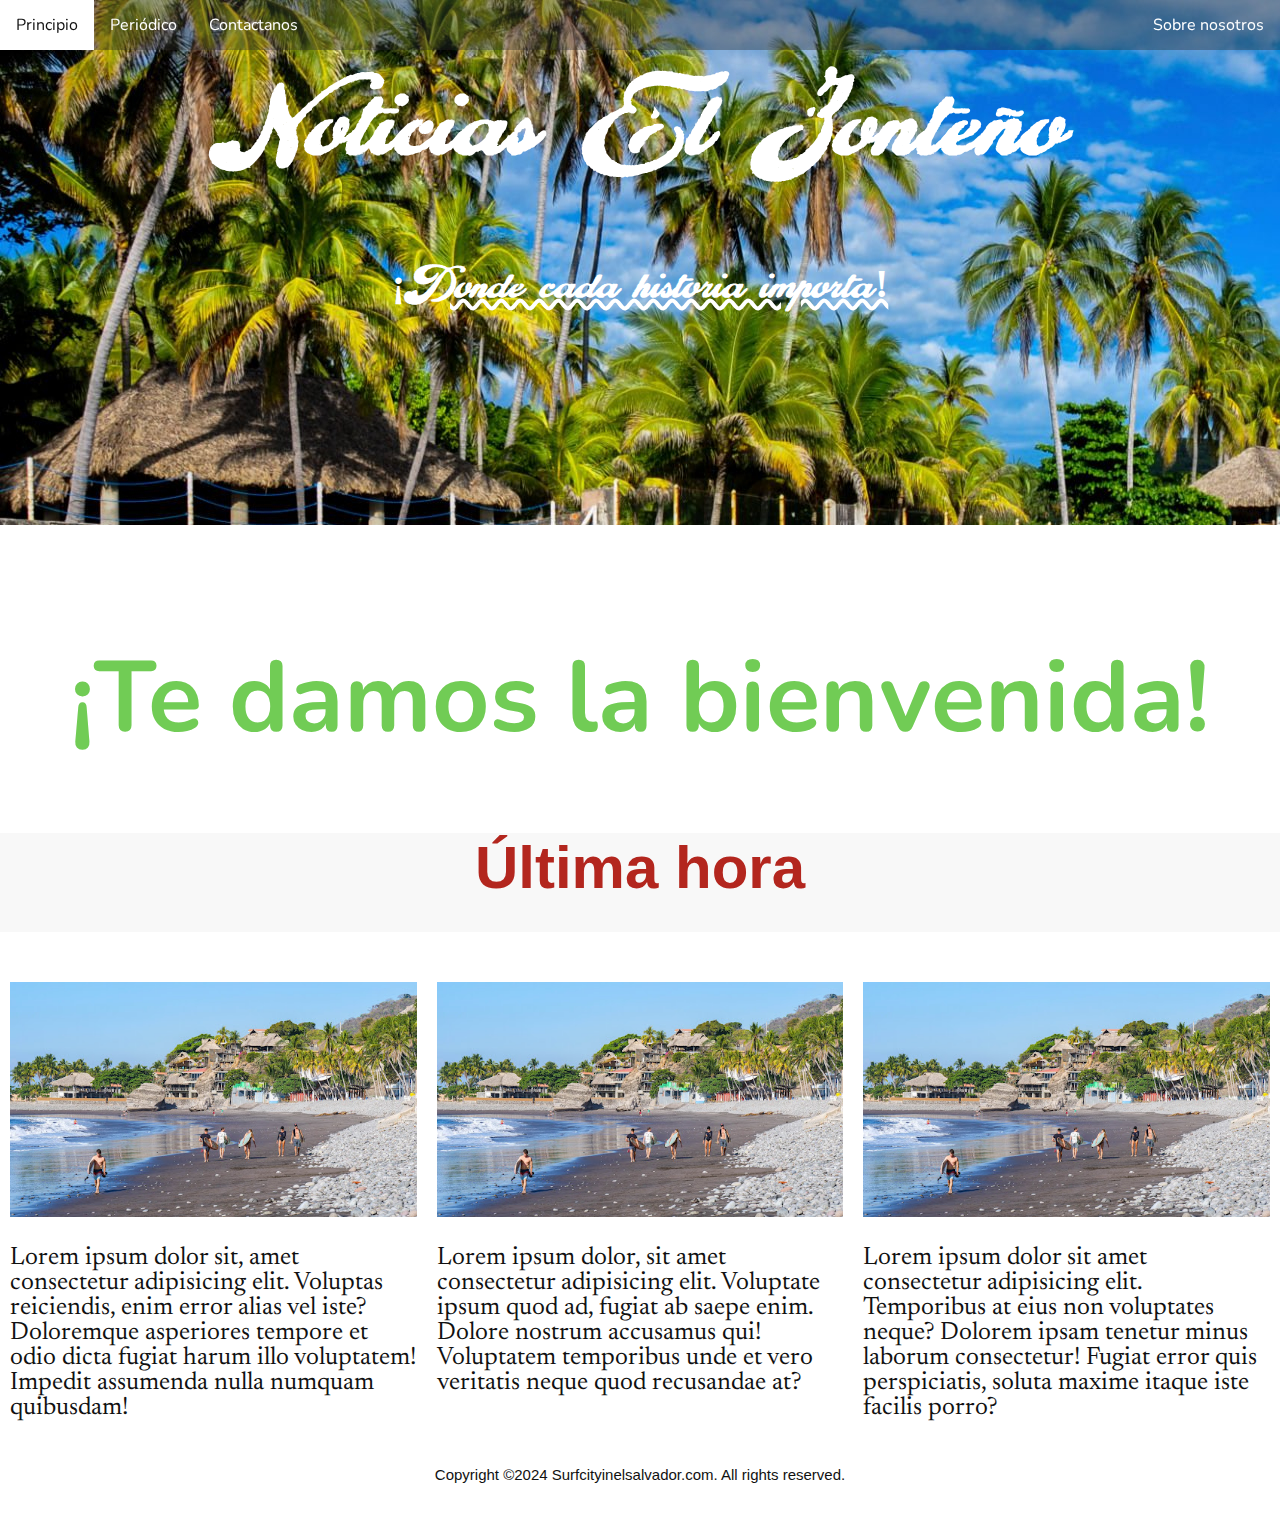
<file: index.html>
<!--
        Toby, if you are reading this, I order you to not hack the site.
        It has taken me lots of effort to do this.
        But anywho, if you hack, just reload the site and all your hacking
        will be erased.

        Nice try, skibidi sigma.

                - Xavier
-->
<!DOCTYPE html>
<html lang="es-SV">
    <head>
        <link rel="stylesheet" href="css/styles.css">
        <title>Noticias El Zonteno</title>
        <script src="js/navbar.js"></script>
    </head>
    <body>
        <ul class="ul">
            <li><a href="index.html">Principio</a></li>
            <li><a href="newspaper.html">Periódico</a></li>
            <li><a href="contact.html">Contactanos</a></li>
            <li style="float:right"><a class="active" href="about.html">Sobre nosotros</a></li>
          </ul>
        <div id="section1">
            <h1>Noticias El Zonteño</h1>
            <h2 class="motto">¡Donde cada historia importa!</h2>
        </div>
        <div class="space">
          <br>
        </div>
        <div class="jk">
        </div>
          <h1 id="h">
            ¡Te damos la bienvenida!
          </h1>
        </div>
        <h1 class="breaking">Última hora</h1>
        <div class="row">
            <div class="column">
              <img src="img/P1422002.jpg" alt="Snow" style="width:100%">
              <p>Lorem ipsum dolor sit, amet consectetur adipisicing elit. Voluptas reiciendis, enim error alias vel iste? Doloremque asperiores tempore et odio dicta fugiat harum illo voluptatem! Impedit assumenda nulla numquam quibusdam!</p>
            </div>
            <div class="column">
              <img src="img/P1422002.jpg" alt="Forest" style="width:100%">
              <p>Lorem ipsum dolor, sit amet consectetur adipisicing elit. Voluptate ipsum quod ad, fugiat ab saepe enim. Dolore nostrum accusamus qui! Voluptatem temporibus unde et vero veritatis neque quod recusandae at?</p>
            </div>
            <div class="column">
              <img src="img/P1422002.jpg" alt="Mountains" style="width:100%">
              <p>Lorem ipsum dolor sit amet consectetur adipisicing elit. Temporibus at eius non voluptates neque? Dolorem ipsam tenetur minus laborum consectetur! Fugiat error quis perspiciatis, soluta maxime itaque iste facilis porro?</p>
            </div>
          </div>
          <footer>Copyright ©2024 Surfcityinelsalvador.com. All rights reserved.</footer>
    </body>
</html>
</file>
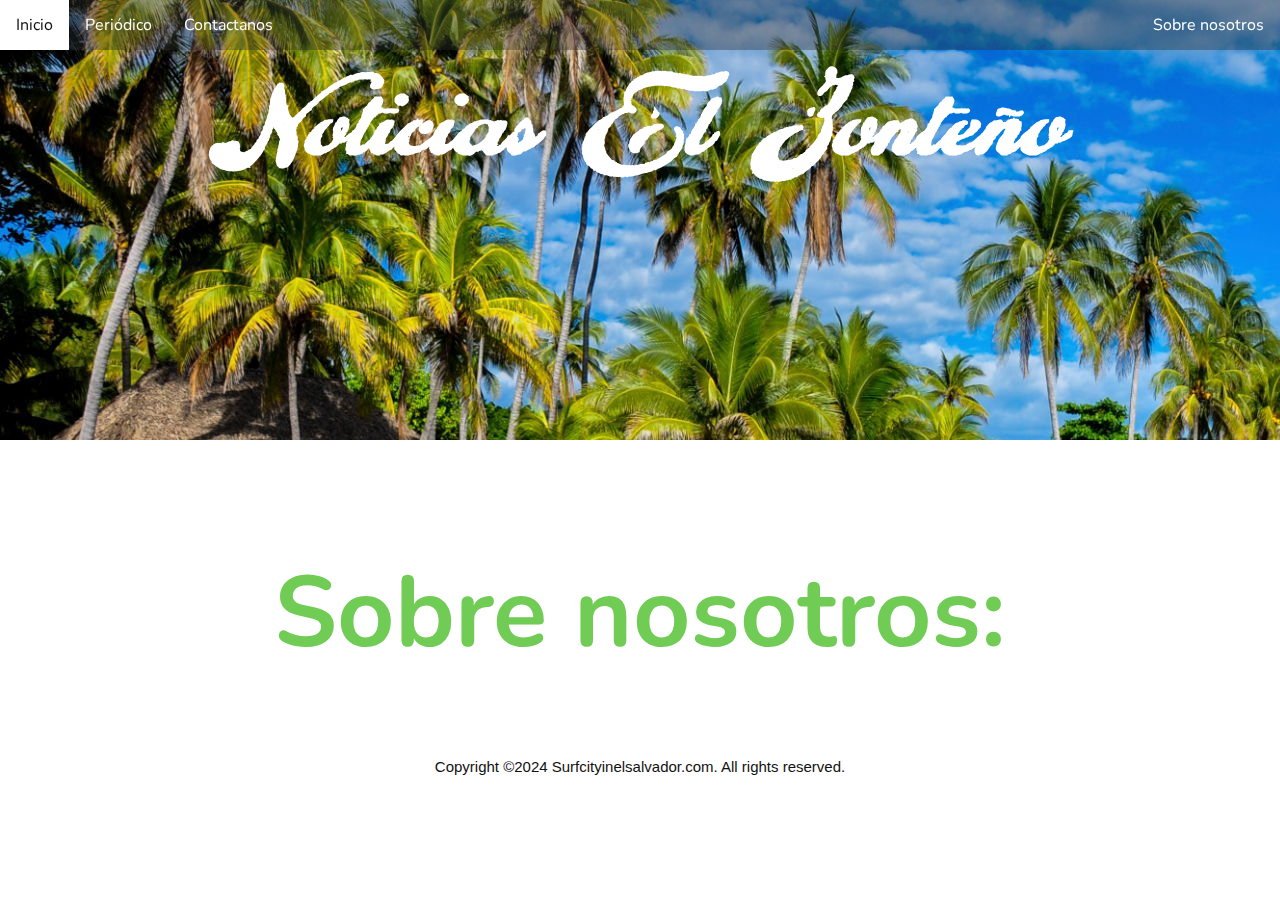
<file: about.html>
<!--
        Toby, if you are reading this, I order you to not hack the site.
        It has taken me lots of effort to do this.
        But anywho, if you hack, just reload the site and all your hacking
        will be erased.

        Nice try, skibidi sigma.

                - Xavier
-->
<!DOCTYPE html>
<html lang="es-SV">
    <head>
        <link rel="stylesheet" href="css/styles.css">
        <title>Sobre nosotros - Noticias El Zonteno</title>
    </head>
    <body>
      <ul>
        <li><a href="https://surfcityinelsalvador.com">Inicio</a></li>
        <li><a href="newspaper.html">Periódico</a></li>
        <li><a href="contact.html">Contactanos</a></li>
        <li style="float:right"><a class="active" href="about.html">Sobre nosotros</a></li>
      </ul>
        <div id="section1">
            <h1>Noticias El Zonteño</h1>
        </div>
        <div class="space">
          <br>
        </div>
      <div class="about">
        <h1 id="h">
            Sobre nosotros:
        </h1>
      </div>
      <footer>Copyright ©2024 Surfcityinelsalvador.com. All rights reserved.</footer>
    </body>
</html>
</file>
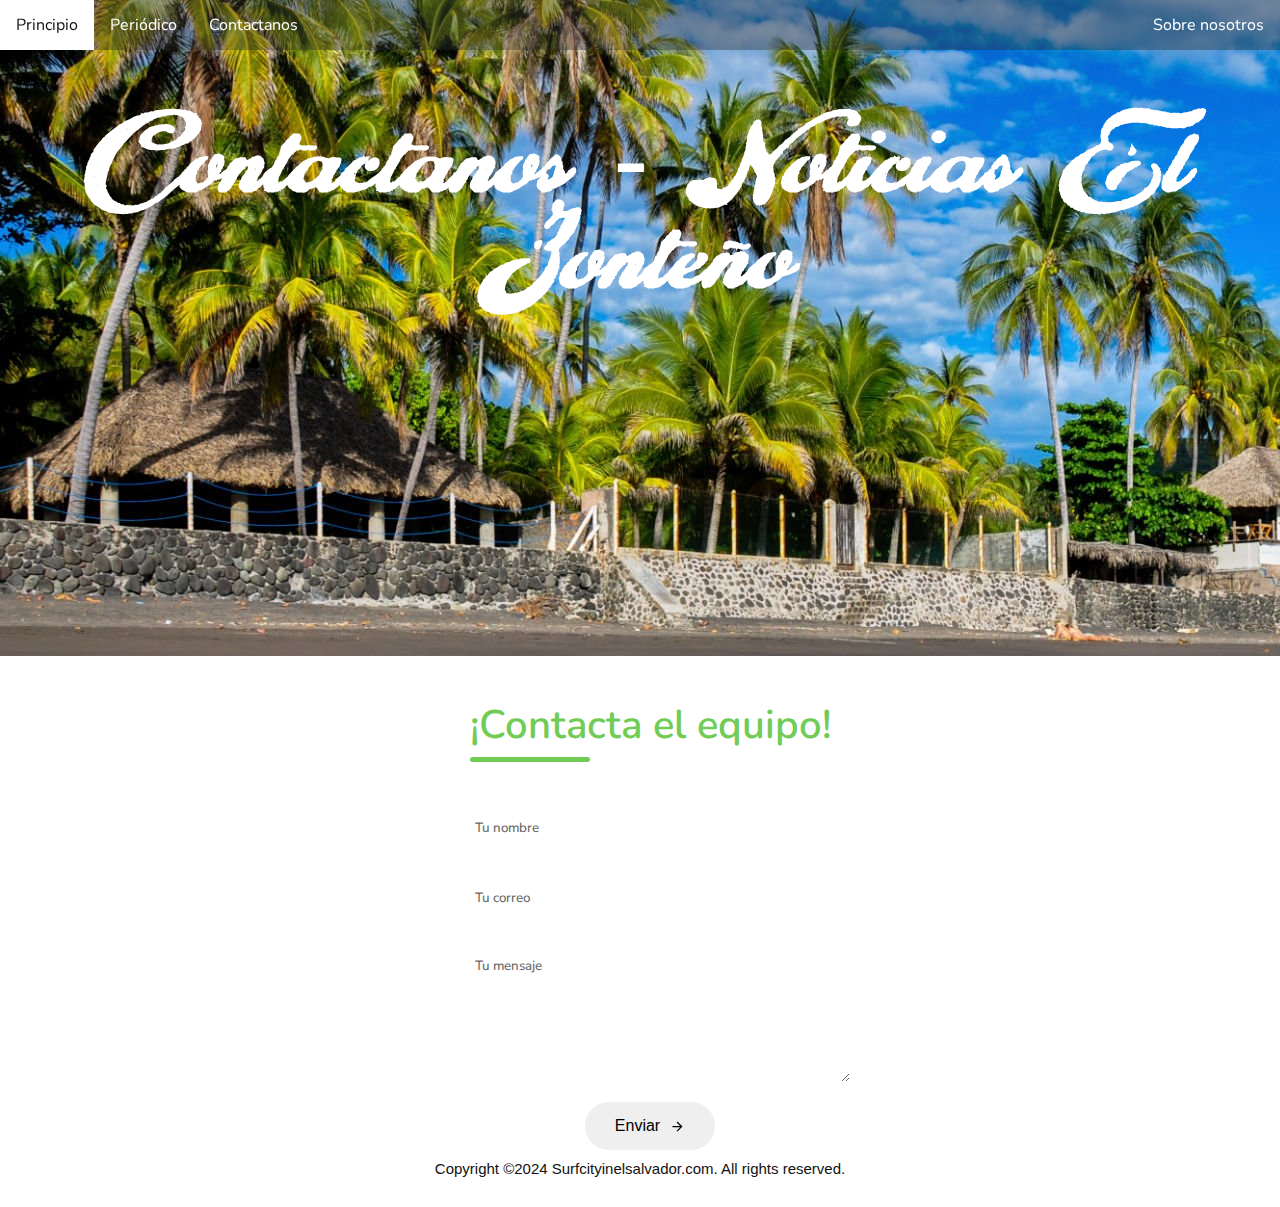
<file: contact.html>
<!-- 
▒▒▒▒▒▒▒▒▒▒▒▒▒▒▒▒▒░░░░░▒▒▒▒▒▒▒▒▒▒▒▒▒▒▒▒▒▒▒▒▒▒▒▒▒▒▒▒▒▒▒▒▒▒▒▒▒▒▒▒▒▒▒▒▒▒▒▒▒▒▒▒▒▒▒▒▒▒▒▒░░░░░░░░░░░░░░░░░░░░░░░░░░░░░░▒▒▒▒▒▒▒▒▒▒▒▒▒▒▒▒▒▒▒▒▒▒▒▒▒▒▒▒▒▒▓▓▓▒▒▒▒▒
▒▒▒▒▒▒▒▒▒▒▒▒▒▒▒▒▒░░░░░▒▒▒▒▒▒▒▒▒▒▒▒▒▒▒▒▒▒▒▒▒▒▒▒▒▒▒▒▒▒▒▒▒▒▒▒▒▒▒▒▒▒▒▒▒▒▒▒▒▒▒▒▒▒▒▒▒▒▒▒▒▒▒▒▒░░░░░░░░░░░░░░░░░░░░░░░░░▒▒▒▒▒▒▒▒▒▒▒▒▒▒▒▒▒▒▒▒▒▒▒▒▒▒▒▒▒▒▓▓▓▒▒▒▒▒
▒▒▒▒▒▒▒▒▒▒▒▒▒▒▒▒▒░░░░▒▒▒▒▒▒▒▒▒▒▒▒▒▒▒▒▒▒▒▒▒▒▒▒▒▒▒▒▒▒▒▒▒▒▒▒▒▒▒▒▒▒▒▒▒▒▒▒▒▒▒▒▒▒▒▒▒▒▒▒▒▒▒▒▒▒▒▒▒▒▒░░░░░░░░░░░░░░░░░░░░▒▒▒▒▒▒▒▒▒▒▒▒▒▒▒▒▒▒▒▒▒▒▒▒▒▒▒▒▒▒▓▓▓▒▒▒▒▒
▒▒▒▒▒▒▒▒▒▒▒▒▒▒▒▒▒░░░▒▒▒▒▒▒▒▒▒▒▒▒▒▒▒▒▒▒▒▒▒▒▒▒▒▒▒▒▒▒▒▒▒▒▒▒▒▒▒▒▒▒▒▒▒▒▒▒▒▒▒▒▒▒▓▓▓▓▓▒▒▒▒▒▒▒▒▒▒▒▒▒▒▒▒▒░░░░░░░░░░░░░░░░▒▒▒▒▒▒▒▒▒▒▒▒▒▒▒▒▒▒▒▒▒▒▒▒▒▒▒▒▒▒▓▓▓▒▒▒▒▒
▒▒▒▒▒▒▒▒▒▒▒▒▒▒▒▒▒░░▒▒▒▒▒▒▒▒▒▒▒▒▒▒▒▒▒▒▒▒▒▒▒▒▒▒▒▒▒▒▒▒▒▒▒▒▒▓▓▓▓▒▒▒▒▒▒▒▒▒▒▒▒▒▒▒▒▒▒▒▓▓▓▒▒▒▒▒▒▒▒▒▒▒▒▒▒▒▒▒░░░░░░░░░░░░░▒▒▒▒▒▒▒▒▒▒▒▒▒▒▒▒▒▒▒▒▒▒▒▒▒▒▒▒▒▒▓▓▓▒▒▒▒▒
▒▒▒▒▒▒▒▒▒▒▒▒▒▒▒▒▒░▒▒▒▒▒▒▒▒▒▒▒▒▒▒▒▒▒▒▒▒▒▒▒▒▒▒▒▒▒▒▒▒▒▒▒▓▓▓▒▒▒▒▒▒▒▒▒▒▒▒▒▒▒▒▒▒▒▒▒▒▒▒▒▒▓▒▒▒▒▒▒▒▒▒▒▒▒▒▒▒▒▒▒▒░░░░░░░░░░▒▒▒▒▒▒▒▒▒▒▒▒▒▒▒▒▒▒▒▒▒▒▒▒▒▒▒▒▒▒▓▓▓▒▒▒▒▒
▒▒▒▒▒▒▒▒▒▒▒▒▒▒▒▒▒▒▒▒▒▒▒▒▒▒▒▒▒▒▒▒▒▒▒▒▒▒▒▒▒▒▒▒▒▒▒▒▒▒▒▓▓▒▒▒▒▒▒▒▒▒▒▒▒▒▒▒▒▒▒▒▒▒▒▒▒▒▒▒▒▒▒▒▒▒▒▒▒▒▒▒▒▒▒▒▒▒▒▒▒▒▒▒░░░░░░░░▒▒▒▒▒▒▒▒▒▒▒▒▒▒▒▒▒▒▒▒▒▒▒▒▒▒▒▒▒▒▓▓▓▒▒▒▒▒
▒▒▒▒▒▒▒▒▒▒▒▒▒▒▒▒▒▒▒▒▒▒▒▒▒▒▒▒▒▒▒▒▒▒▒▒▒▒▒▒▒▒▒▒▒▒▒▒▒▒▒▒▒▒▒▒▒▒▒▒▒▒▒▒▒▒▒▒▒▒▒▒▒▒▒▒▒▒▒▒▒▒▒▒▒▒▒▒▒▒▒▒▒▒▒▒▒▒▒▒▒▒▒▒▒▒░░░░░░▒▒▒▒▒▒▒▒▒▒▒▒▒▒▒▒▒▒▒▒▒▒▒▒▒▒▒▒▒▒▓▓▓▒▒▒▒░
▒▒▒▒▒▒▒▒▒▒▒▒▒▒▒▒▒▒▒▒▒▒▒▒▒▒▒▒▒▒▒▒▒▒▒▒▒▒▒▒▒▒▒▒▒▒▒▒▒▒▒▒▒▒▒▒▒▒▒▓▒▒▒▒▒▒▒▒▒▒▒▒▒▒▒▒▒▒▒▒▒▒▒▒▒▒▒▒▒▒▒▒▒▒▒▒▒▒▒▒▒▒▒▒▒▒▒▒░░░░▒▒▒▒▒▒░▒▒▒▒▒▒▒▒▒▒▒▒▒▒▒▒▒▒▒▒▒▒▒▓▓▓▒▒░░░
▒▒▒▒▒▒▒▒▒▒▒▒▒▒▒▒▒▒▒▒▒▒▒▒▒▒▒▒▒▒▒▒▒▒▒▒▒▒▒▒▒▒▒▒▒▒▒▒▒▒▒▒▒▒▒▒▒▒▒▒▒▒▒▒▒▒▒▒▒▒▒▒▒▒▒▒▒▒▒▒▒▒▒▒▒▒▒▒▒▒▒▒▒▒▒▒▒▒▒▒▒▒▒▒▓▒▒▒▒▒░░▒▒░▒▒▒▒▒▒▒▒▒▒▒▒▒▒▒▒▒▒▒▒░░░░▒▒▒▓▓▒░░░░░
▒▒▒▒▒▒▒▒▒▒▒▒▒▒▒▒▒▒▒▒▒▒▒▒▒▒▒▒▒▒▒▒▒▒▒▒▒▒▒▒▒▒▒▒▒▒▒▒▒▒▒▒▒▒▒▒▒▒▒▒▒▒▒▒▒▒▒▒▒▒▒▒▒▒▒▒▒▒▒▒▒▒▒▒▒▒▒▒▒▒▒▒▒▒▒▒▒▓▒▒▒▒▒▒▒▒▓▒▒▓▒▒▒▒▒▒▒▒░▒░░▒▒▒▒▒▒░▒▒▒▒░░░░░░▒▒▒▒░░░░░░░
▒▒▒▒▒▒▒▒▒▒▒▒▒▒▒▒▒▒▒▒▒▒▒▒▒▒▒▒▒▒▒▒▒▒▒▒▒▒▒▒▒▒▒▒▒▒▒▒▒▒▒▒▒▒▒▒▒▒▒▒▒▒▒▒▒▒▒▒▒▒▒▒▒▒▒▒▒▒▒▒▒▒▒▒▒▒▒▒▒▒▒▒▒▒▒▒▒▒▓▒▒▒▒▒▒▒▒▓▓▒▒▓▒▒▒▒▒▒░▒▒▒▒▒▒▒▒▒░▒▒░░░░░░░░▒░░░░░░░░░░
▒▒▒▒▒▒▒▒▒▒▒▒▒▒▒▒▒▒▒▒▒▒▒▒▒▒▒▒▒▒▒▒▒▒▒▒▒▒▒▒▒▒▒▒▒▒▒▒▒▒▒▒▒▒▒▒▒▒▒▒▒▒▒▒▒▒▒▒▒▒▒▒▒▒▒▒▒▒▒▒▒▒▒▒▓▒▒▒▒▒▒▒▒▒▒▒▒▒▒▒▒▒▒▒░░▒▒▒▓▒▒▓▓▒▒▒▒▒▒▒░▒▒▒▒▒▒▒▒░░░░░░░░░░░░░░░░░░░░
▒▒▒▒▒▒▒▒▒▒▒▒▒▒▒▒▒▒▒▒▒▒▒▒▒▒▒▒▒▓▒▒▒▒▒▒▒▒▒▒▒▒▒▒▒▒▒▒▒▒▒▒▒▒▒▒▒▒▒▒▒▒▒▒▒▒▒▒▒▒▒▒▒▒▒▒▒▒▒▒▒▒▒▒▒▓▒▒▒▒▒▒▒▒▒▒▒▒▒▒▒▓▒▒░░░▒▒▒▓▓▓▓▓▒▒░▒░▒▒▒▒░▒▒░░░░░░░░░░░░░░░░░░░░░░░
▒▒▒▒▒▒▒▒▒▒▒▒▒▒▒▒▒▒▒▒▒▒▒▒▒▒▒▒▓▒▒▒▒▒▒▒▒▒▒▒▒▒▒▒▒▒▒▒▒▒▒▒▒▒▒▒▒▒▒▒▒▒▒▒▒▒▒▒▒░░░░▒▒▒▒▒▒▒▒▒▒▒▒▓▒▒▒▒▒▒▒▒▒▒▒░░░▒▒▓▒▒░░░▒▒▒▓▓▓▓▓▒▒▒▒▒▒▒▒░░░░░░░░░░░░░░░░░░░░░░░░▒▒
▒▒▒▒▒▒▒▒▒▒▒▒▒▒▒▒▒▒▒▒▒▒▒▒▒▒▒▓▒▒▒▒▓▒▒▒▒▒▒▒░░▒▒▒▒▒▒▒▒▒▒▒▒▒▒▒▓▒▒▒▒▒▒▒▒▒▒▒░░░░░▒▒░░▒▒▒▒▒▒▒▒▓▒▒▒▒▒▒▒▒▒▒░░░▒▒▒▓▒▒░░▒▒▒▒▒▓▓▓▓▒▒▒░░░░░░░░░░░░░░░░░░░░░░░▒▒▒▒▒▒▒
▒▒▒▒▒▒▒▒▒▒▒▒▒▒▒▒▒▒▒▒▒▒▒▒▒▒▓▒▒▒▒▓▒▒▒▒▒▒░░░░░▒▒▒▒▒▒▒▒▒▒▒▒▒▒▓▒▒▒▒▒▒▒▒▒▒▒░░░░░▒▒▒▒▒▒▒▒▒▒▒▒▓▒▒▒▒▒▒▒▒▒▒▒▒▒▒▒▒▓▓▒▒▒▒▒▒▓▒▒▓▒░░░░░░░░░░░░░░░░░░░░░░░▒▒▒▓▓▓▒▒▒▒▒
░▒▒▒▒▒▒▒▒▒▒▒▒▒▒▒▒▒▒▒▒▒▒▒▒▓▒▒▒▒▓▒▒▒▒▒▒▒░░░░░▒▒▒░▒▒▒▒▒▒▒▒▒▒▒▒▒▒▒▒▒▒▒▒▒▒▒░░░░▒▒▒▒▒▒▒▒▒▒▒▒▒▓▒▒▒▒▒▒▒▒▒▒▒▒▒▒▒▒▓▓▒▒▒▒▒▒▒▓▒▓░░░░░░░░░░░░░░░░░░▒▒▒▒▒▒░▒▓▓▓▒▒▒▒▒
░░▒▒▒▒▒▒▒▒▒▒▒▒▒▒▒▒▒▒▒▒▒▒▓▓▒▒▒▓▒▒▒▒▒▓▒░░░░░▒▒▒░░▒▒▒▒▒▒▒▒▒▒▓▓▒▒▒▒▒▒▒▒▒▒▒▒▒▒▒▒▒▒▒▒▒▒▒▒▒▒▒▒▓▓▒▒▒▒▓▒▒▒▒▒▒▒▒▒▒▒▓▒▒▒▒▒▓▒▓▓▒▓▒░░░░░░░░░▒▒▒▒▒▒▒▒░░▒▒▒▒▒▓▓▓▒▒▒▒░
░░░░▒▒▒▒▒▒▒▒▒▒▒▒▒▒▒▒▒▒▒▒▓▓▒▒▓▓▒▒▒▒▓▒▒▒░░░▒▒▒▒▒▒▒▒▒▒▒▒▒▒▒▓▒▓▒▒▒▒▒▒▒▒▒▒▒▒▒▒▒▒▒▒▒▒▒▒▒▒▒▒▒▒▓▒▒▓▒▒▒▓▓▒▒▒▒▒▒▒▒▒▓▓▒▒▒▒▒▒▓▓▓▒▓▒▒▒▒▒▒▒▒▒▒▒▒▒▒▒▒░░░░░▒░▒▓▓▓▒▒▒▒░
░░░░░░░▒▒▒▒▒▒▒▒▒▒▒▒▒▒▒▒▓▓▓▒▓▓▒▒▒▒▓▓▒▒▒▒▒▒▒▒▒▒▒▒▒▒▒▒▒▒▒▒▓▒▒▓▒▒▒▒▒▒▒▒▒▒▒▒▒▒▒▒▒▒▒▒▒▒▒▒▓▓▓▓█▓▓▓▓▓▓▓▓▓▓▒▒▓▒▓▒▓▒▓▓▓▓▓▓▓▓▓▓▓▓▓▓▓▓▓▒▒▒▒▒▒▒▒▒▒▒▒▒▒▒▒▒░▒▒▓▓▒▒▒░░
░░░░░░░░░░░░░▒▒▒▒▒▒▒▒▒▓▓▒▒▒▓▓▒▒▒▓▓▒▒▒▒▒▒▒▒▒▒▒▒▒▒▒▒▒▒▒▓▓▓▓▓█▓▓▓▒▓▒▒▒▓▓▓▓▓▓▓▓▓▓▓▓▓▓▓▓▓▓▓▓▓▒░░▒▒▓▓▓▓▓▓▓▓▓▓▓▓▒▓▓▓▓▓▓▓▓▓▓▓▓▓▓▓▓▓▓░▒▒▒▒▒▒▒▒▒▒▒▒▒▒▒░▒▓▓▒▒▒▒▒░
░░░░░░░░░░░░░░░░░░░░░░░░░░▒▓▒▓▒▒▓▒▒▒▒▒▒▒▒▒▒▒▒▒▒▒▒▓▓▓▓▓▓▓▒▒▒▓▓▓▓▓▓▓▓▓▓▓▓▓▓▓▓▓▓▓▓▓▓▓▓▓▓▓▓▓▒░░░░▒▒▓▓▓▓▓▓▓▓▓▓▓▓▓▓▓▓▓▓▓▓▓▓▓▓▓▓▓▓▓▒▒▒▒▒▒▒▒▒▒▒░░░▒▒░▒▓▓▒▒▒▒▒░
░░░░░░░░░░░░░░░░░░░░░░░░░░▒▓▓▓▒▓▓▒▒▒▒▒▒▒▒▒▓▒▒▒▓▓▓▓▓▓▓▒▒▒░░░▒▓▓▓▓▓▓▓▓▓▓▓▓▓▓▓▓▓▓▓▓▓▓▓▓▓▓▓▓░░░░░░▒▒▓▓▓▓▓▓▓▓▓▓▓▓▓▓▓▓▓▓▓▓▓▓▓▓▓▓▓▓▓▒▒▒▒▒▒▒▒▒▒▒░▒▒▒░▒▓▓▒▒▒▒▒░
░░░░░░░░░░░░░░░░░░░░░░░░░▒▓▓▓▒▓▓▓▓▒▓▓▓▒▓▓▓▓▓▓▓▓▓▓▓▓▓▓▒░░░░░▒▓▓▓▓▓▓▓▓▓▓▓▓▓▓▓▓▓▓▓▓▓▓▓▓▓▓▓▓░░░░░░░░▒▓▓▓▓▓▓▓▓▓▓▓▓▓▓▓▓▓▓▓▓▓▓▓▓▓▓▓▓▓▒▒▒▒▒▒▒▒▒▒▒▒░▒░▒▓▓▓▒▒▒▒░
░░░░░░░░░░░░░░░░░░░░▒▒▒▒▒▒▓▓▓▓▓▓▓▓▓▓▓▓▓▓▓▓▓▓▓▓▓▓▓▓▓▓▒░░░░░░░▓▓▓▓▓▓▓▓▓▓▓▓▓▓▓▓▓▓▓▓▓▓▓▓▓▓▓▓░░░░░░░░░▒▓▓▓▓▓▓▓▓▓▓▓▓▓▓▓▓▓▓▓▓▓▓▓▓▓▓▓▓▒▒▒▒▒▒▒▒▒▒▒▒░▒░▒▓▓▓▒▒▒▒░
▒▒▒▒▒▒▒▒▒▒▒░▒▒▒▒▒▒▒▒▒▒▒▒▒▓▓▓▓▓▓▓▓▓▓▓▓▓▓▓▓▓▓▓▓▓▓▓▓▓▓▓░░░░░░░░▒▓▓▓▓▓▓▓▓▓▓▓▓▓▓▓▓▓▓▓▓▓▓▓▒▓▓▓▒▒░░░░░░░░▓▓▓▓▓▓▓▓▓▓▓▓▓▓▓▓▓▓▓▓▓▓▓▓▓▓▓▓▓▒▒▒▒▒▒▒▒▒▒▒░▒░▒▓▓▓▒▒▒▒░
▒▒▒▒▒░░░░▒▒▒▒░░▒▒▒▓▓▓▓▓▓▓▓▓▓▓▓▓▓▓▓▓▓▓▓▓▓▓▓▓▓▓▓▓▓▓▓▓░░░░░░░░░░▓▓▓▓▓▓▓▓▓▓▓▓▓▓▓▓▓▓▓▓▓▓▓▒▓▓▓░░░▒▒▒▒▒▒▒▓▓▓▓▓▓▓▓▓▓▓▓▓▓▓▓▓▓▓▓▓▓▓▓▓▓▓▓▓▒▒▒▒▒▒▒▒▒▒▒░▒░▒▓▓▓▒▒▒▒░
▒▒░░░░░░▒░░▒▒▒▒▒▒▒▓▓▓▓▓▓▓▓▓▓▓▓▓▓▓▓▓▓▓▓▓▓▓▓▓▓▓▓▓▓▓▓▓░░░▒▒▒▒▒▒▒▓▓▓▓▓▓▓▓▓▓▓▓▓▓▓▓▓▓▓▓▓▓▒░▓▓▓▓██▓▓▓▓█▓██▓█▒░▓▓▓▓▓▓▓▓▓▓▓▓▓▓▓▓▓▓▓▓▓▓▓▓▒▒▒▒▒▒▒▒▒▒▒░▒▒▒▓▓▓▒▒▒▒░
▒▒▒▒▒▒▒▒▒░░▒▒▒▒▒▒▓▓▓▓▓▓▓▓▓▓▓▓▓▓▓▓▓▓▓▓▓▓▓▓▓▓▓▓▓▓▓▓▓▒░░░░░░░░░░░▓▓▓▓▓▓▓▓▓▓▓▓▓▓▓▓▓▓▓▓▓░░███▓▒▒▓▒░░▓█▓█▓███▒▓▓▓▓▓█▓▓▓▓▓▓▓▓▓▓▓▓▓▓▓▓▓▒▒▒▒▒▒▒▒▒▒▒░▒▒▒▓▓▓▒▒▒▒░
░░░░░░░░░░▒▒░▒▒▒▒▓▓▓▓▓▓▓▓▓▓▓▓▓▓▓▓▓▓▓▓▓▓▓▓▓▓▓▒▓▓▓▓█▓▓██▓█▓▓██▓▒▒▓▓▒▒▓▓▓▓▓▓▓▓▓▓▓▓▓▓▓▒░▒█▓░░▓███▓▓███▓█░▒██▓▓▓▓▓█▓▓▓▓▓▓▓▓▓▓▓▓▓▓▓▓▓▒▒▒▒▒▒▒▒▒▒▒░▒▒▒▓▓▓▒▒▒▒░
░░░░░░░░▒░░░░▒▒░▒▓▓▓▓▓▓▓▓▓▓▓▓▓▓▓▓▓▓▓▓▓▓▓▓▓▓▒▒░▓▓▓█▓▒▓▒░░▓█▓▒▒▓▓░▓▓░▓▓▓▓▓▓▓▓▓▓▓▓▓▓▒░░▒▒░░▒███████████▓░▒██▓▓▓▓▓▓▓▓▓▓▓▓▓▓▓▓▓▓▓▓▓▓▓▒▒▒▒▒▒▒▒▒▒░▒▒▒▓▓▓▒▒▒▒░
▒▒▒▒▒▒░░░░▒░▒▒░░▓▓▓▓▓▓▓▓▓▓▓▓▓▓▓▓▓▓▓▓▓▓▓▓▓▓▓▒░░██▓█▓██▓▒▒█████▒░▒▒█▒░▓▓▓▓▒▓▓▓▓▓▓▓▓░░░░░░░█████████████▒░▒██▓▓▓▓▓▓▓▓▓▓▓▓▓▓▓▓▓▓█▓▓▓▒▒▒▒▒▒▒▒░▒░▒░▒▓▓▓▒▒▒░░
▒▒▒▒▒░░░░░░░░▒░▒▓▓▓▓▓▓▓▓▓▓▓▓▓▓▓▓▓▓▓▓▓▓▓▓▓▓▓▒▒█▓▒▒█████████████▒░░░▒░░▓▓█▒░▓▓▓▓▓▒░░░░░░░░█████████████▒░▒▓█▓▓█▓▓▓▓▓▓▓▓▓▓▓▓▓▓▓█▓▓▓▒▒▒▒▒▒▒▒░▒▒▒░▒▓▓▓▒▒▒░░
▒▒▒▒▒░░░░░░░░░▒▒▓▓▓▓▓▓▓▓▓▓▓▓▓▓▓▓▓▓▓▓▓▓▓▓▓▓▓▓██▒░░██████████████░░░░░░░▒█▒░░█▓▓▒░░░░░░░░░██▓▓█████▒▓██▒░░█▒░▒█▓▓▓▓▓▓▓▓▓▓▓▓▓▓▓█▓▓▓▒▒▒▒▒▒▒▒░▒▒▒▒▒▓▓▓▒▒▒░░
▒▒▒▒░░░░░░░▒░░▒▒▓▓▓▓▓▓▓▓▓▓▓▓▓▓▓▓▓▓▓▓▓▓▓▓▓▓▓██▒░░░▓█████████▓▓██▒░░░░░░░▒▒░░▒▓░░░░░░░░░░░░█▓▒▒▒▒▒░░▒▒▓░░░▒░░▒█▓▓▓▓▓▓▓▓▓▓▓▓▓▓▓▓▓▓▓▒▒▒▒▒▒▒▒░▒▒▒▒▒▓▓▒▒▒▒░░
▒▒░░░░░░░░░░▒░░▒▓▓▓▓▓▓▓▓▓▓▓▓▓▓▓▓▓▓▓▓▓█▓▓▓▓▓██▒░░░▒██▓▓████▒▒▒▓█▒░░░░░░░░░░░░░░░░░░░░░░░░░░▓▓▒░░░░▒▓█░░░░░░░▓▓▓▓▓▓▓▓▓▓▓▓▓▓▓▓▓▓▓▓▓▒▒▒▒▒▒▒▒▒▒░▒░▒▓▓▓▒░░▒▒
▒▒░░░░░░░░░░▒░▒▒▓▓▓▓▓▓▓▓▓▓▓▓▓▓▓▓▓▓█▓▓█▓█▓▓▓▓█▓░░░░▓█▓▒░▒▒░░░▒▒░░░░░░░░░░░░░░░░░░░░░░░░░░░░░▒▓▓▓▓▓▓▓░░░░░░░▓▓▓▓▓▓▓▓▓▓▓▓▓▓▓▓▓▓▓█▓▒▒▒▒▒▒▒▒▒▒▒░▒░▒▓▓▓▒░░▒▒
▒▒░░░░░░░░░░▒░▒▒▓▓▓▓▓▓▓▓▓▓▓▓▓▓▓▓▓▓▓▓▓▓▓▓█▓▓▓▓▓░░░░░▒▓▓▒░░░░▒▓▓░░░░░░░░░░░░░░░▒░░░░░░░░░░░░░░░░░░░░░░░░░░░▓▓▓▓▓▓▓▓▓▓▓▓▓▓▓▓▓▓▓▓█▓▒▒▒▒▒▒▒▒▒▒▒▒▒░▒▓▓▓▒░▒▒▒
▒▒░░░░░░░░░░▒░▒▒▓▓▓█▓▓▓▓▓▓▓▓▓▓▓▓▓▓▓▓█▓█▓▓▓▓▓▓▓▒░░░░░░░▒▒▒▒▓▒░░░░░░░░░░░░░░░░░░░░░░░░░░░░░░░░░░░░░░░░░░░▒▓▓▓▓▓▓▓▓▓▓▓▓▓▓▓▓▓▓▓▓▓█▓▒▒▒▒▒▒▒▒▒▒▒░▒░▒▓▓▓▒▒▒▒▒
▒▒░░░░░░░░░░░░▒▒▓▓▓█▓▓▓▓█▓▓▓▓▓▓▓▓▓▓▓▓▓█▓▓▓▓▓▒▓▓▒░░░░░░░░░░░░░░░░░░░░░░░░░░░░░░░░░░░░░░░░░░░░░░░░░░░░░░▒▒▒▒▒▒▓▓▓▓▓▓▓▓▓▓▓▓▓▓▓▓▓█▓░▒▒▒▒▒▒▒▒▒▒░▒▒▒▓▓▓▒▒▒▒░
▒▒░░░░░░░░░░░░▒▒▓▓▓▓▓▓▓▓█▓▓▓▓▓▓▓▓▓▓▓▓▓▓▓▓▓▓▓▒▒▒░░░░░░░░░░░░░░░░░░░░░░░░░░░░░░░░░░░░░░░░░░░░░░░░░░░░░░░░░░▒▒▒▓▓▓▓▓▓▓▓▓▓▓▓▓▓▓▓▓█▒▒▒▒▒▒▒▒▒▒▒▒░▒▒▒▓▓▓▒▒▒░░
▒░░░░░░░░░░░░░░░▓▓▓▒▓▓▓▓█▓▓▓▓▓▓▓▓▓▓▓▓▓▓▓▓▓▓▓▓▒▒░░░░░░░░░░░░░░░░░░░░░░░░░░░░░░░░░░░░░░░░░░░░░░░░░░░░░░░░░▒▒▒█▓▓▓▓▓▓▓▓▓▓▓▓▓▓▓▓▓▓▒▒▒▒▒▒▒▒▒▒▒▒░▒▒▒▓▓▓▒▒▒░░
▒░░░░░░░░░░░░▒░░▓▓█▒▒▓▓▓█▓▓▓▓▓▓▓▓▓▓▓▓▓▓▓▓▓▓▓▓▒▒▓░░░░░░░░░░░░░░░░░░░░░░░░░░░░░░░░░░░░░░░░░░░░░░░░░░░░░░░▒▓▓██▓▓▓▓▓▓▓▓▓▓▓▓▓▓▓▓▓▓▒░▒▒▒▒▒▒▒░▒▒░▒▒▒▓▓▒▒░░░░
░░░░░░░░░░░░░░░░▒▓▓▒▒▒▓▓█▓▓▓▓▓▓▓▓▓▓▓▓▓▓▓▓▓▓▓▓▓▒▒▓░░░░░░░░░░░░░░░░░░░░░░░░░░░▒▓▓▓▓▒▒▒▒▒▒░░░░░░░░░░░░░░░░▓████▓▓▓▓▓▓▓▓▓▓▓▓▓▓▓▓▓▓▒░▒▒▒▒▒▒▒▒▒▒░▒▒▒▓▓▒▒▒▒░░
░░░░░░░░░░░░░░░░▒▓▓▒░▒▓▓█▓▓▓▓▓▓▓▓▓▓▓▓▓▓▓▓▓▓▓▓▓▒▒▒▒░░░░░░░░░░░░░░░░░░░░░▒▓▓▓███▓▓▓▓████░░░░░░░░░░░░░░░░▓████▓▓▓▓▓▓▓▓▓▓▓▓▓▓▓▓▓▓▒▒▒▒▒▒▒▒▒▒▒▒▒░▒▒▒▓▓▓▒▒▒░░
░░░░░░░░░░░░░░░░░▒▓▒░░▒▓█▓▓▓▓▓▓▓▓▓▓▓▓▓▓▓▓▓▓▓▓▓▓▒▒▓▓░░░░░░░░░░░░░░░░░░░░░██▓▒▒▒▒░░░▒▒▓▓░░░░░░░░░░░░░░░▓█████▓▓▓▓▓▓▓▓▓▓▓▓▓▓▓▓▓▓▒▒░░▒▒▒▒▒▒▒▒▒░▒▒▒▓▓▓▒▒▒░░
░░░░░░░░░░░░░░░░░░▓▓░░░░▓█▓▓▓▓▓▓▓▓▓▓▓▓▓▓▓▓▓▓▓▓█████▓░░░░░░░░░░░░░░░░░░░░▒▓░░▒░░░░░░░▒▒░░░░░░░░░░░░░▒███████▓▓▓▓▓▓▓▓▓▓▓▓▓▓▓▓▓█▒░░░░░▒▒▒▒▒▒▒░▒▒▒▓▓▓▒▒▒░░
░░░░░░░░░░░░░░░░░░▒▓▒░░░░▓▓▓▓▓▓▓▓▓▓▓▓▓▓▓▓▓▓▓▓▓███████▒░░░░░░░░░░░░░░░░░░░░▒▒░░░░░░░▒▒░░░░░░░░░░░░▒█████▓██▓▓▓▓▓▓▓▓▓▓▓▓▓▓▓▓▓▓▓▒░░▒▒▒▒▒▒▒▒▒░▒▒░▒▓▓▓▒▒▒▒░
░░░░░░░░░░░░░░░░░░░▒▒░░░▒▒▓▓▓▓▓▓▓▓▓▓▓▓▓▓▓▓▓▓▓▓▓███████▓▒░░░░░░░░░░░░░░░░░░░░▒▒▒▒▒▒▒░░░░░░░░░░░░▒██████▒▓█▓▓▓▓▓▓▓▓▓▓▓▓▓▓▓▓▓▓▓▓▒▒▒▒▒▒▒▒▒▒▒▒░▒▒░▒▓▓▓▒▒▒▒░
░░░░░░░░░░░░░░░░░░░░░░░░░▒▓▓▓▓▓▓▓▓▓▓▓▓▓▓▓▓▓▓▓▓▓██████████▓▒░░░░░░░░░░░░░░░░░░░░░░░░░░░░░░░░░░▓███████▒░▓█▓▓▓▓▓▓▓▓▓▓▓▓▓▓▓▓▓▓▓▒▒▒▒▒▒▒▒▒▒▒▒▒░▒▒░▒▓▓▓▒▒▒▒░
░░░░░░░░░░░░░░░░░░░░░░░░░░▒▓▓▓▓▓▓▓▓▓▓▓▓▓▓▓▓▓▓▓▓▓█████████████▓▒▒░░░░░░░░░░░░░░░░░░░░░░░░░░▒▓███████▓▒░▒▓▓▓▓▓▓▓▓▓▓▓▓▓▒░░▒▓▓▓▓▒▒▒▒▒▒▒▒▒▒▒▒▒░░▒░▒▒▓▓▒▒▒░░
░░░░░░░░░░░░░░░░░░░░░░░░░░▒▓▓▓█▓▓▓▓▓▓▓▓▓▓▓▓▓▓▓▓▓██▓███████▓▓█████▓▓▒░░░░░░░░░░░░░░░░░░░░▓████▓▓███▒▒▒▒▓▓▓▓▓▓█▓▓▓▓▓▓▓░░░░▓▓▓▓▒▒▒▒░▒▒▒░░░░░░▒░░▒▒▓▒▒░▒▒░
░░░░░░░░░░░░░░░░░░░░░░░░░░░▒▓▓▓▓▓▓▓▓▓▓▓▓▓▓▓▓▓▓▓▓▓█▒▒▓█████▒▒▒▓████▓▒▒▒▒▒▒▒▒░░░░░░░░░░▒▒▒████▓▒▓█▓▒▒▒▒▓▓▓▓▓▒▓▓▓▓▓▓▓▓▓░░░░▒█▓▒░▒░░░▒▒░░░░░░░▒░░▒▒▓▒▒░▒▒░
░░░░░░░░░░░░░░░░░░░░░░░░░░░▒▓▓▓▒▓▓▓▓▓▓▓▓▓▓▓▓▓▓▓▓▓█▒▒▒▒█▓▓█▒▒▒▒▒▒▓██▒▒▒▒▒▒▒▒▒▒▒▒▒▒▒▒▒▒▒▒▒███▒░▒▓▒░░▒▒░▒▓▓▓▒▒▓▓▓▓▓▓▓▓▓░░░░░▓▓▒▒▒░░▒▒░░░░░░░░▒░░▒▒▓▒▒░▒▒░
░░░░░░░░░░░░░░░░░░░░░░░░░░░░▒▓▓▒▒▓▓▓▓▓▓▓▓▓▓▓▓█▓▓▓▓▒░▒▒▒░░▒▒░░▒░░▒▒█▒▒▒▒▒▒▒▒▒▒▒▒▒▒▒▒▒▒▒▒▒██▓▒▒▒░▒▒▒▒▒░░░▒▒▒▓▓▓▓▓▓▓▓▓▓░░░░░▓▓▒░░░░░▒░░░░░░░░░░░▒▒▓▒▒▒▒▒░
░░░░░░░░░░░░░░░░░░░░░░░░░░░░░▒▓▓▒▒░░░▒▓▓▓▓▓▓▓▓▒▓▓▓▓▒░▒▒░░░▒▒░░▒▒▒▒▒▒▒▒▒▒▒▒▒▒▒▒▒▒▒▒▒▒▒▒▒▒██████▓▓▒▒▒▒░░░░▒▓▓▓▓▓▓▓▓▓▒▒░░░░░▒▒░░░▒░░▒▒▒░░░▒░░░░░▒▒▓▒▒░░░░
░░░░░░░░░░░░░░░░░░░░░░░░░░░░░░▒▓▓▒▒░░░░▒▓▓▓▓▓▓▒▒▓▓▓▓▒▒▒░░░░▒▒▒▒▒▓▓█▒▒▒▒▒▒▒▒▒▒▒▒▒▒▒▒▒▒▒▒▒███████████▓▓░░░░▒▓▓▓▓▓█▓▒▒▒░░░░░▒▒▒░▒▒▒░░░▒░░░░▒░░░░▒▒▓▒▒░░░░
░░░░░░░░░░░░░░░░░░░░░░░░░░░░░░░▒▓▓▒▒░░░░▒▓▓▓▓▓▓▒▒▒▒▓▓▒▒░░░░▒▓▓█████▒▒▒▒▒▒▒▒▒▒▒▒▒▒▒▒▒▒▒▒▒▒█████████▓▓█▒░░░░▒▓▓███▒░░█▒░░░░░░░░░▒▒░░░░░▒░░▒░░▒░▒▒▓▒▒░░░░
░░░░░░░░░░░░░░░░░░░░░░░░░░▒░░░░▒▒▓▓█▓░░░░░▓▓▓▓▓███▓▓██▓░░░░▒██████▒▒▒▒▒▒▒▒▒▒▒▒▒▒▒▒▒▒▒▒▒▒▒▒▒▓████▓▓▓▓▓█▒░░░░▒██▓█░░▒█░░░░░░░░░░░▒▒▒░░░░░░▒░░▒░▒▒▓▒▒░░░░
░░░░░░░░░░░░░░░░░░░░░░░░░░░░░░▒▒░░░░▒▓░░░░░▓▓▓▓███▓█▓█▓░░░░▒██████▓▒▒▒▒▒▒▒▒▒▒▒▒▒▒▒▒▒▒▒▒▒▒▒▒▒▒█▓▓▓▓▓▓▓▓█░░░░░▒██▒░░█▒░░░░░▒░░░░░░░▒▒░░░▒░░▒░░░▒▒▓▒▒░░░░
░░░░░░░░░░░░░░░░░░░░░░░░░░░░░▒░░░░░░░░▒░░░░▒▒░▓███▓█▓█▒░░░░▒███████▒▒▒▒▒▒▒▒▒▒▒▒▒▒▒▒▒▒▒▒▒▒▒▒▒░▓▓▓▓▓▓▓▓▓▓▓░░░░░▒▓░░██░░░░░░▒▒░░░░░░▒▒░▒░░░░▒░░░▒▒▓▒▒░░░░
░░░░░░░░░░░░░░░░░░░░░░░░░░░▒▒░░░░░░░░░░▒░░░░▒▒░░████▓█▒░░░░▒████████▒▒▒▒▒▒▒▒▒▒▒▓▓▓▓▓▓▓▓▒▒▒░░░█▓▓▓▓▓▓▓▓▓█▒░░░░░▒░▓█░░░░░▒░░▒░░░░░▒░▒▒░░░░░░░░░▒▓▓▒▒░░░░
░░░░░░░░░░░░░░░░░░░░░░░░░░▒░░░░░░░░░░░░░▒░░░░▒█░░▓█▓█▓░░░░░▒█████████▒▒▒▒▒▒▓█████████████▓▓▒░█▓▓▓▓▓▓▓▓▓▓█░░░░░░▓█░░▓░░▒░░░▒▒░░░░▒░░▒▒░░░░░░░░▒▓▓▒▒░░░░
░░░░░░░░░░░░░░░░░░░░░░░░░▒░░░░░░░░░░░░░░░░░░░░▒▓▓░▒██▓░░░░░▓█▓▓███████▒▒▓████████████▓▓▓▓▓▓▓█▓▓▓▓▓▓▓▓▓▓▓▓▓░░░░░░▒░▒░░▒░░░░▒▒▒▒░▒░░░░▒▒░░░░░░▒▒▒▓▒▒░░░░
░░░░░░░░░░░░░░░░░░░░░░░░▒▒░░░░░░░░░░░░░░░░░░░░░▒▒█░░▓░░▒░░░█▓▓▓▓▓▓▓████████████▓▓▒▒▒▒▒▒▒▓▓▓██▓▓▓▓▓▓▓▓▓▓▓▓█▒░░░░░░░░▒░░░░░░▒▒▒▒▒▒░░░░░▒▒░▒░░░▒▒▒▓▒▒░░░░
░░░░░░░░░░░░░░░░░░░░░░░░▒░░░░░░░░░░░░░░░░░▒░░░░░░▒█▓░░░░░░░█▓▓▓▓▓▓▓▓▓▓▓▓███▓▒░░░░░░░░░░░░░░░▓▓▓▓▓▓▓▓▓▓▓█▓░░░░░░░░░░░░░░░░▒▒▒▒▒▒▒▒░░▒░░░▒░░▒░░▒▒▓▒▒░░░░
░░░░░░░░░░░░░░░░░░░░░░▒▒▒░░░░░░░░░░░░░░░▒░░░░░░░░░▒█░░░░▒░▒█▓▓▓▓▓▓▓▓▓▓▓▓▓█▒░░░░░░░░░░░░░░░░░▓▓▓▓▓▓▓▓▓▓▓▒░░▓▒░░▒░░░░░░░░░▒▒▒▒▒▒▒▒▒▒▒▒░░░░▒▒░░░▒▒▒▒▒░░░░
░░░░░░░░░░░░░░░░░░▒░▒░░▒░░░░░░░░░░░░░░░▒░░░░░░▒░░░░░▒░░░░▒▒█▓▓▓▓▓▓▓▓▓▓▓▓▓▓█▓░░░░▒▓▓▓█████▓▒▒█▓▓▓▓▓▓█▓░░░▓█░░░░░░░░░░░░▒▒▒▒▒▒▒▒▒▒▒▒░░▒░░░▒▒░░░▒▒▒▒▒░░░░
░░░░░░░░░░░░░░░░░░░░░░▒▒░░░░░░░░░░░░▒░░░░░░░░░░░░░░░▒░░░░░▓█▓▓▓▓▓▓▓▓▓▓▓▓▓▓▓█▓▒███▓▓▓▓▓▓▓▓███▓▓▓▓█▓▒░░▒▓█▒░░▓▒░░░░░░░░░░░░▒▒▒▓▒▒▒▒░░░░░░░░▒░░░▒▒▓▒▒░░░░
░░░░░░░░░░░░░░░░░░░░░░▒░░░░░░░░░░░░░░░░░░▒▒▒▒▒▒▒▒▒░░▒▒░░░░░▒▒▒▓▓▓▓▓▓▓▒▒▒░░░░▒▒▓████▓██▓██▓█▓▓█▓▒░░░▓██▓░░▓█▒▒░░░░░░░░░░░░▒▒▒▓▒▒▒░░░░░░░░░░▒░░▒▒▒▒▒░░░░
░░░░░░░░░░░░░░░░▒░▒░▒░▒░░░░░░░░░░░░░░░░▒▒▒▓▒▒▒▒▒▒▒▒▒▒░▒░░░░░░▒▓▒▒▒▒▒▒▒▓▓▓▒▒▒▒▒▒▓██████▓███▓▓▒░░░▓▓█▓▒░░▓█▓▒░░▒░░░░░░░░░░░░░░▒▒▒░░░░░░▒░░░░░▒░▒▒▒▒▒░░░░
░░░░░░░░▒▒░░░░░░░░░▒▒▒▒░░░░░░░░░░░░▒░░░░▒▒▒▒▒▒▒▒▒▒▒▒▒░░░░░░░░░▒░░▒▒▒▒░░░░░░░░░░░▒▓████████░░▒▓▓▓▒▒░░▒▓▓▒▒░░░▒▒▓░░░░░░░░░░░░░░▒░░░░░░░▒░░░░░░▒▒▒▒▒▒░░░░
░░░░░░░░▒▒░░░░░░░░░░▒▒░░░░░░░░░░░░░▒░░░▒▒▒░░▒▒▒▒▒▒▒▒▒░▒░░░░░░░▓▓▒▒▒▒▒▓▓▓▓▓▓▓▓▓▓▓▓▒████████▓▓▒▒▒▒░░▒▒░░▒▒▒▒▒▒▒▒░▒░░░░░░░░░░░░░▒░░░░░░░▒░░░░░░░▒▒▒▒▒░░░░
░░░░░░░░▒▒░░░░░░░░░░▒▒░░░░░░░░░░░░░▒░░░░░░░░░░░▒▓▒▒░░░▒░░░░░░░▒▒▓▓▓▓▓▒▒▒░░░░░░░░░░░▒▓████▒▒▒░░░░░░░░░░░░░░░░░░░░▒░░░░░░░░░░░░░░░░░░░░██▒░░░░░▒▓▒▒▒░░░░

-->
<!DOCTYPE html>
<html lang="es-SV">
    <head>
        <meta charset="UTF-8">
        <meta name="viewport" content="width=device-width, initial-scale=1.0">
        <link rel="stylesheet" href="css/contact.css">
        <title>Noticias El Zonteno</title>
    </head>
    <body>
        <ul>
            <li><a href="index.html">Principio</a></li>
            <li><a href="newspaper.html">Periódico</a></li>
            <li><a href="contact.html">Contactanos</a></li>
            <li style="float:right"><a class="active" href="about.html">Sobre nosotros</a></li>
        </ul>
        <div id="section1">
            <h1>Contactanos - Noticias El Zonteño</h1>
        </div>
        <div class="space">
          <br>
        </div>
        <div class="jk">
        </div>
        <div class="contant-container">
            <form action="https://api.web3forms.com/submit" method="POST" class="contact-left">
                <div class="contact-left-title">
                    <h2> ¡Contacta el equipo!</h2>
                    <hr>
                </div>
                <input type="hidden" name="access_key" value="8bea8694-3488-4aa3-84f4-2a6a4e85e5f3">
                <input type="text" name="name" placeholder="Tu nombre" class="contact-inputs" required>
                <input type="text" name="email" placeholder="Tu correo" class="contact-inputs" required>
                <textarea name="message" placeholder="Tu mensaje" class="contact-inputs" required></textarea>
                <button type="submit">Enviar<img src="img/arrow_forward.svg"></button>
            </form>
            <div class="contact-right">

            </div>
        </div>
        <footer>Copyright ©2024 Surfcityinelsalvador.com. All rights reserved.</footer>
    </body>
</html>
</file>
<file: css/styles.css>
/* 

⠢⣍⠲⣍⢣⡝⡲⡄⢀⠀⠣⢘⢯⣿⣻⡽⣏⣿⣽⣻⣽⣿⣭⡹⣎⢿⡿⣝⢮⣓⢻⡜⣩⣞⣏⢧⡹⡆⠀⠀⠂⠀⠀⠀⠀⠀⠀⠀⠀⠀⠀⠀⠀⠀⠀⠀⠀⠀⢱⡹⢯⡝⡾⣩⠷⣭⢫⡽⣹⢏⣿⣹⢯⣟⡿⣽⢻⣟⡿⣿⣻⠿⣽⢏⡿⣽⣻⢽⣻⠇⠰⠠⠐⠀⠀⠀⠀⠀⠀⠀⠀⠀⠀⠀⠀⠀⠀⠀⠀⠀⠀⠧⢃⢠⡗⠃⢸⡜⡐⢤
⠱⢌⠳⣌⠳⣜⢣⠓⡄⠀⠀⢃⠎⣼⣷⣻⣽⡶⣧⣻⢼⣎⢷⣳⡽⣎⢿⣻⡮⣽⣎⠶⡿⢤⡛⣶⡱⢻⡄⠀⠀⠀⠀⠀⠀⠀⠀⠀⠀⠀⠀⠀⠀⠀⠀⠀⠀⠂⠀⢱⡹⣞⡽⣳⢛⣼⡹⣞⣵⣻⢮⢷⣛⣾⢳⡯⡿⣼⣛⡷⢯⡿⣽⣫⡽⣶⢯⠷⣭⠐⡇⢃⠁⠀⠀⠀⠀⠀⠀⠠⠀⠀⠀⠀⠀⠀⠀⠀⠀⠀⢈⠂⣱⠳⣆⠠⡙⢂⣽⢺
⠀⠂⠀⠀⠁⠂⠂⠡⠄⠐⠀⠀⢘⡖⣻⣷⣳⢿⢧⣯⢻⡼⣏⡾⣵⢯⣏⡽⣟⠶⣭⢻⡕⡮⣕⢫⢷⡩⢇⠀⠀⠀⠀⠀⠀⠀⠀⠀⠀⠀⠀⠀⠀⠀⠀⠀⠀⠀⠁⠀⢣⢝⡶⣭⣛⠶⣳⠹⣦⣛⢮⣻⡼⢧⡿⣜⣳⣝⣮⡽⣯⣻⣵⣣⣟⣼⢯⣟⡦⢘⣐⡈⠀⠀⠀⠀⠀⠀⠀⠀⠀⠀⠀⠀⠀⠀⠀⠀⠀⠀⢀⣾⡱⣛⡌⢓⢈⣞⢧⣏
⠀⠄⡀⢀⠀⠀⠀⠀⠀⢀⠀⢀⢀⢾⡹⣿⣧⢿⡾⣼⢧⡿⣼⣳⣭⢞⡮⣝⣻⣿⢜⣧⢻⡼⢬⣓⢎⡷⣭⢃⠀⠀⠀⠀⠀⠀⠀⠀⠀⠄⠀⠈⠁⠀⠈⠁⠀⠈⠉⠛⠛⠛⠻⠷⢿⢷⣧⣿⣦⣝⢧⣳⣛⢯⡽⣏⠿⣜⣳⢿⣹⢻⡞⣧⢟⣮⣛⠾⡅⢫⠄⡁⠀⠀⠀⠀⠀⠀⠀⠀⠀⠀⠀⠀⠀⠀⠀⠀⠀⣰⣿⠲⡝⡶⢃⡴⢯⠙⣺⡼
⣟⣳⡽⣶⢻⣼⣳⣼⡲⢦⡞⣼⣮⣳⣷⣹⣿⣯⢟⣮⢿⣽⣳⣯⢿⡸⣷⡩⢗⣯⣟⡼⣣⡝⡶⣉⣞⣶⣧⣿⠶⠟⠂⠀⠀⠀⠀⠀⠀⠀⠀⠀⠀⠀⠀⠀⠀⠀⠀⠀⠀⠀⠀⠀⢀⡈⠠⢌⡉⠛⠳⠷⣮⣗⡳⣭⢟⢾⡱⣏⡞⣧⢻⡜⣯⢖⣭⢛⡅⠲⡈⠄⠀⠀⠀⠀⠀⠀⠀⠀⠀⠀⠀⠀⠀⠀⠀⠀⣴⡟⢠⠳⡙⢡⡼⡹⡉⢧⢈⢿
⣟⣷⣻⣽⣻⣞⡷⣯⢿⣿⣿⢻⣜⣧⢿⣧⢿⣯⣟⢾⣹⣞⡷⢯⣟⡿⣇⠿⣩⢞⣿⡜⣧⣻⣶⡿⠟⠋⠉⠀⠀⠀⠀⠀⠀⠀⠀⠀⠀⠀⠀⠀⠀⠀⠀⠀⠀⠀⠀⠀⠀⠀⠀⠀⠀⠈⠑⠦⣉⠲⢶⣄⣈⠙⠻⢶⣯⡞⣽⡹⣞⡵⣫⡞⡵⣎⠷⣫⠆⠱⠐⡀⠀⠀⠀⠀⠀⠀⠀⠀⠀⠀⠀⠀⠀⠀⢀⣾⠋⠀⢘⠆⢡⣾⡑⠡⡅⠈⣇⢚
⡽⢶⣹⢮⣗⣯⣻⡝⣿⠿⣞⣧⡟⣼⣫⢿⣎⣿⣞⣯⢧⣻⣽⢻⡽⡾⣭⢏⡕⠮⣷⣿⠿⠋⠁⠀⠀⢀⣤⠖⠂⠀⠀⠀⠀⠀⠀⠀⠀⠀⢠⠔⠀⠀⠀⠀⠀⠀⠀⠀⠀⠀⠀⢀⠀⠀⠀⠀⠀⠐⢤⡀⠉⠑⢦⣀⠉⠻⢷⣷⢬⡓⢷⡻⣕⠯⢾⣱⡋⢄⠃⠄⠀⠀⠀⠀⠀⠀⠀⠀⠀⠀⠀⠀⠀⣠⡿⠃⠀⠀⣨⣴⣯⠳⡇⢂⢧⣡⣘⣆
⠩⢇⡙⢪⡙⠲⣍⣻⣍⣻⣽⣾⣿⢷⡽⣞⣷⣾⣿⣎⡟⣖⣻⢯⡽⣳⡻⣮⣼⠟⠋⠁⠀⠀⠀⣠⠞⠋⠁⠀⠀⠀⠀⠀⣠⠆⠀⠀⠀⣰⠏⠀⠀⠂⠀⠀⠀⠀⠀⠀⠀⠀⠀⠀⠀⠀⠀⠀⠘⣆⠀⠙⣆⠀⠀⠈⠳⣤⡀⠈⠻⢾⣥⣛⡼⢫⣓⢧⡓⡈⡜⠀⠀⠀⠀⠀⠀⠀⠀⠀⠀⠀⠀⠀⣴⠟⢁⡄⢀⢜⣿⡟⡼⣇⠣⡘⢞⡶⣼⡼
⠀⠀⠀⠀⠀⠀⠀⣈⣈⣉⣉⣉⡉⠉⠛⠛⣎⠿⣹⣿⡞⣵⢫⣿⣺⣵⣿⠛⠁⠀⠀⠀⠀⢠⡾⠋⠀⢀⠀⢀⠂⠀⣀⣴⣿⠀⠐⢂⡾⠁⠈⠀⠀⠀⠈⡄⠀⠀⠀⠡⠀⠀⠀⠀⠀⠀⠀⠀⠀⠘⢧⠀⠈⢧⠀⠀⠀⠈⢻⣦⡀⠀⠙⠻⣾⣇⡻⢎⢷⠁⡄⠈⠀⠀⠀⠀⠀⠀⠀⠀⠀⠀⢠⣾⠋⠀⠀⢳⣨⣾⣟⡼⣓⠿⣧⢈⢿⣱⢿⡼
⠀⠀⠀⠀⠀⠀⠀⠀⠉⠉⠉⠉⠉⣿⢷⡀⠹⣆⢣⢿⣿⣜⡳⣾⡿⠋⠀⠀⠀⠀⠀⢀⡴⠋⢀⠀⢂⠄⣁⣦⡼⠶⣿⠏⠀⠀⣠⡿⠀⠀⠀⠀⠀⠀⠀⣷⠀⠀⠀⠈⠐⠀⠀⠀⠀⠀⠀⠀⠀⠀⠈⣧⠀⠈⣧⠀⠀⠀⠀⠙⣿⣆⠀⠀⠀⠻⡛⢿⣾⡄⠈⡐⠀⠀⠀⠀⠀⠀⠀⠀⠀⣰⡟⠁⠀⠀⣴⣻⣿⡉⢾⣱⢯⣻⡽⣆⠎⠙⠛⠚
⠛⠲⣤⣀⡐⠀⠠⠁⡘⠤⡁⢃⠆⡘⢻⣷⠀⢻⡈⠞⣿⣷⠟⠋⠀⠀⠀⠀⠀⠀⠠⠟⠀⠀⣀⣤⠶⢰⡟⠁⠀⢠⡏⠀⠀⣴⣿⠁⠀⠄⠀⠀⠀⠀⠀⠺⣇⠀⠀⠀⠀⢱⡀⠀⠀⠀⠀⠀⠀⠀⠀⠈⢇⠀⠹⣧⠀⠀⢳⡀⠈⠻⣷⡄⠀⠀⠙⢦⡈⠹⢦⣐⠀⠀⠀⠀⠀⠀⠀⢀⣼⠟⠠⡀⠀⢾⣽⡿⠙⢧⢹⣯⢞⡵⡇⢽⡆⠈⠀⠀
⠶⣤⡀⠈⠙⠶⣄⡀⠰⠁⠜⡠⢌⡐⠈⠟⣇⠘⣧⣛⡾⠛⠁⠀⠀⠀⠀⠀⠀⠀⠀⠀⡠⢼⠋⠁⢰⡿⠀⠀⣠⡟⠀⠀⣼⣿⡇⠀⣼⠃⢠⣤⣤⣤⣤⡜⢿⣤⠄⢄⡀⠄⢷⣤⣤⣀⣀⣀⡀⠀⠀⠀⠀⠀⠀⢿⣧⠀⠀⢳⡀⠀⠹⣿⣦⠀⠀⠀⠙⢦⡀⠙⠳⣄⡀⠀⠀⠀⢠⣾⠃⠀⠀⢓⣨⣿⠏⠀⠀⠸⣏⢿⣟⡾⣇⢣⡙⡄⠀⠀
⠀⠀⠙⠳⣤⡀⠈⠙⢦⡀⠂⡐⢂⠔⠡⠈⣽⡄⢸⠟⠀⠀⠀⠀⠀⠀⢀⠀⠀⠀⠀⠀⢠⡏⠀⢀⣿⠇⠀⣀⣿⠁⣠⢶⣿⣿⢂⣾⢃⡜⢠⢀⠢⢄⢼⡇⢾⣷⢌⠦⡘⡌⠶⡐⡎⣝⣻⣿⡛⢯⢟⡻⢻⢶⣶⢾⣿⢦⣄⣀⣳⡀⠀⠻⣿⣷⡀⠀⠀⠀⠙⢦⡤⣈⠛⣦⡀⣰⠟⠀⠀⠀⣴⣼⣿⡍⠀⠀⠀⠀⣿⡎⢿⣞⡇⡜⠄⠑⡀⠀
⠀⠀⠀⠀⠀⠙⢦⡀⠀⠙⢦⡀⠂⠌⡑⢀⣺⡿⠋⠀⠀⠀⠀⠀⠀⠀⠆⠀⣼⠈⠀⢀⣿⠁⣀⣾⣿⢀⡾⣽⡯⣁⣲⡿⣿⣿⢸⡏⠴⣌⠢⢬⢑⠺⣜⣯⢸⣿⣞⠰⣍⡜⢧⡱⡝⣦⢽⣿⡜⢧⢮⢵⣋⠾⣿⣫⣿⡯⡼⣿⣹⢛⣓⠶⣿⣿⣷⡄⠀⠀⠀⠈⠳⣌⠲⣄⠹⣟⡠⣆⠀⢈⣶⠟⠀⢷⠀⠀⠀⡀⣿⢿⡜⣯⡇⡜⢧⣤⣱⡀
⠀⠀⠀⠂⠁⠀⠌⢹⡄⠀⠈⢷⡄⠐⢸⡾⠋⠀⠀⠀⡀⠀⠀⠀⠀⡀⠀⣼⡟⠀⢠⣿⣷⠚⡭⣹⣏⢲⢰⣿⠓⣤⡿⣹⢻⣿⢸⡏⡔⢢⡑⣊⠆⡳⢸⣿⡸⢽⣯⢳⡜⣜⢣⢳⣙⢦⡻⢾⣹⣚⠮⣖⣭⡛⣽⡗⣿⣿⣱⢻⣧⡻⣌⡳⡜⣿⣿⡟⢲⢦⣤⣀⠀⠙⣦⡚⠳⡄⠹⣼⣤⡿⠋⠀⠀⠘⣧⠀⠠⠀⣿⢯⣿⡜⣧⢊⣿⢶⡶⣯
⠀⢀⠂⠠⢀⠁⠀⢂⠻⣆⠀⠉⢻⣷⠟⠀⠀⠀⠀⢠⠁⠀⠀⠀⣠⠇⢠⡟⠀⢀⣿⣿⢣⠘⣥⣿⠰⡚⣼⡯⢡⣿⣷⠡⣻⣿⢸⡧⣍⠣⠴⡑⢎⡱⢭⣿⢖⣹⣿⡇⢾⡬⢳⡭⢞⣣⢟⣽⣣⢞⡽⣚⡴⣹⢞⣿⢼⣿⣭⣛⣿⡷⣭⢳⡼⣹⢿⣿⡆⠤⢠⡉⠻⣆⠈⢷⡀⠀⢲⣌⢻⡄⠀⠀⠀⠀⠘⣧⠀⠐⣿⣳⢞⣷⡝⣜⣺⢯⡿⣽
⠀⢀⠂⡐⢠⠈⠠⠀⣃⠝⡻⢷⡾⠋⠀⠀⠀⠀⠀⠀⠀⠀⠀⢀⡟⠀⠟⡆⠀⣼⣿⡿⡀⠯⣴⡏⠔⢣⣿⢇⣿⣿⠇⠀⣿⣿⣽⡗⡬⢓⡹⣘⢣⢣⡹⣿⢎⣸⣿⣟⢦⣙⡳⢎⡽⣚⠼⣺⡵⢎⡷⣋⢾⡱⢯⣿⢺⣿⡷⣭⢿⣿⡗⣯⢽⣧⠿⣿⣿⡘⣄⢻⡄⠈⢧⠀⢳⣄⣾⠟⠀⠹⣆⠀⠀⠀⠀⠸⣆⠀⣿⡽⣞⡿⣿⡐⡉⠉⠛⠛
⠄⠂⠔⠀⢢⠀⠄⠃⠄⠈⣰⡟⠁⡰⠀⠀⠀⠀⠀⠂⠀⠀⠀⣾⠁⠀⠀⠀⠠⢼⣻⡧⣁⠗⣿⢡⢋⣼⣿⣿⣿⠃⠀⠀⢻⣿⣿⣿⢘⠥⡓⣌⢣⢃⡗⣿⡇⣼⣿⡿⢬⢧⣙⠮⡜⣥⢻⣽⣓⢯⠖⡭⢾⡝⣎⣿⣹⣿⣿⡜⣿⣿⣿⢮⣳⢿⣛⣿⣿⡷⣌⢂⢿⡄⠈⢳⡀⠹⡇⠀⠀⠀⢸⡆⠀⠀⠈⠀⢹⡄⣿⡿⣽⣻⡇⣷⡀⠀⠀⣠
⡊⣁⠂⡈⠔⡈⢠⠁⠂⣼⠏⠀⣼⠃⠀⠀⠀⠀⠀⠀⠀⠀⢱⡏⠀⠀⡘⠀⠀⣏⣿⠅⣏⢸⡟⡠⢃⣿⣿⣿⠃⠀⠀⣀⣨⣿⣿⣿⣮⣶⣽⣤⣧⣭⡘⣿⡗⣾⣷⣿⢣⡗⣜⢫⡜⣥⡿⣿⢮⣙⡏⣜⣿⡹⢦⣿⢸⣿⣷⡹⢿⣿⣿⣟⡼⣻⣿⢼⣿⣿⡜⣌⢻⣷⡀⠌⢳⡄⢻⡄⠀⠀⠈⢷⡀⠀⠁⠀⠀⢻⡼⣿⣿⣽⡧⣹⢷⠀⣴⣳
⠔⡀⠆⡐⢌⠐⠀⠐⣸⠃⠀⣰⠇⠀⠀⠀⠀⠀⠀⠀⠀⠀⣿⠁⠀⠀⠁⠠⢁⣮⣿⠈⡵⣺⡏⢔⣻⣿⣿⣃⡤⠶⠛⠉⠉⠹⣿⣿⣇⢦⢣⢭⡙⢻⢿⣿⣿⡟⣻⣽⡆⡿⡌⢷⡸⠴⣻⣿⢣⢚⡴⢋⡿⡜⣱⣿⣹⣿⣷⠹⣿⣿⣿⣿⣜⢧⢿⣏⣿⣿⣟⡴⢻⡎⢷⡐⡆⢹⡄⢻⡄⢀⠀⡈⣷⠀⠀⠀⠀⠰⣷⡿⣿⣾⡧⢽⣠⢻⣾⡟
⠐⡐⠠⠌⡐⡈⠀⡌⠁⠀⣰⠏⠀⠀⠀⠀⠀⠀⠀⠀⠀⣴⣿⠀⠀⠀⠀⢂⠌⣾⡷⠈⡵⣿⡃⣾⣽⣿⠋⠁⠀⠀⠀⠀⠀⠀⠹⣿⣿⡸⣂⠧⡙⣆⢣⣿⣿⡇⢸⣿⣧⣿⢘⢧⡚⣱⣿⡟⣢⢣⣹⢾⡗⣩⢼⣿⣿⣿⣏⠳⣿⠏⣿⣿⣏⢮⢿⣟⣾⣿⣿⣜⣻⡏⡜⣷⢹⡀⠹⡄⢻⡄⠂⠀⠘⣧⠀⠀⠀⠀⣿⣷⣻⣿⡗⡵⣱⣿⣧⣀
⠀⠀⢃⠐⡀⠐⡰⠀⠀⢰⡏⠀⠀⠀⠀⠀⠀⠀⠀⠀⠀⢸⡇⠀⠀⢀⠈⠄⠢⣽⣇⠃⣶⣿⡱⢃⣿⡏⠀⠀⠀⠀⠀⠀⠀⠀⠀⢹⣿⣷⢯⡌⡱⢢⣾⣿⣾⠀⠘⣿⣷⣯⢘⡞⣌⣿⣿⠳⡰⢣⡜⣿⡓⢬⣾⣿⣷⣿⠿⡿⣿⢿⣿⣿⣟⢮⣽⣿⣼⣿⣿⡞⣼⣷⡹⢼⣏⣷⠀⠹⡎⢳⡄⠀⠀⠙⣧⠐⠀⢀⣿⣿⣧⠻⢮⣿⣿⣷⡻⣥
⠀⠈⠄⠐⠀⡠⠁⠀⢀⡾⠀⠀⠀⠀⠀⣄⠀⠀⠀⡀⠀⣟⡅⠀⠀⠀⡌⢠⠁⣿⣇⠩⣇⣿⡱⢹⡿⠀⠀⠀⠀⠀⠀⠀⠀⠀⠀⠀⢻⣿⣿⡧⣑⣢⡿⠻⠏⠀⢘⣿⣿⡇⣇⢚⣼⣿⡟⡰⢥⠳⣽⡿⠸⣼⣿⡿⢁⣿⡓⣸⡏⠘⠘⣿⡿⣷⣾⣿⣞⣿⣿⡝⣶⣿⣱⣋⢿⣸⣇⠆⢻⡄⢻⣤⠀⠀⠹⣧⠀⣰⣿⣿⠫⣽⢿⡟⣿⢽⣱⣳
⠀⠀⢈⠠⠐⠀⠀⠀⣼⢣⠀⠀⠀⠀⠀⣿⠀⠀⠀⠇⠀⡯⡆⠀⠀⠀⡐⠂⠌⣿⡇⡚⡥⣿⠡⣿⠃⠀⠀⠀⢀⣀⡤⢶⣒⣂⣀⣀⡀⢛⣿⣿⣿⠛⠀⠀⠀⠀⠰⣿⣿⣱⣼⣾⣿⡿⢂⢱⡌⣳⣿⢣⢫⣟⣿⠁⢸⡟⢠⡟⠀⠀⠀⣿⡯⢵⣿⣿⣿⣿⣾⡟⡼⣿⣲⣙⢾⣇⢿⡐⢢⡿⡄⢿⣳⠀⠀⠹⣆⢸⣟⢭⣾⣿⣧⡿⣩⢞⣼⠟
⠀⠀⠀⢠⠁⠀⠀⢸⢇⡆⠀⠀⠀⠀⠀⢻⠀⠀⠀⢄⠀⡗⣿⠀⠈⠀⠔⡩⢈⣿⡧⡑⢣⣿⢡⡿⠀⠀⠀⣊⣽⣶⣿⣿⣿⣿⣿⣿⣿⣿⣦⣄⠙⠳⠀⠀⠀⠀⠀⠛⠋⠉⠁⠙⠉⠛⠛⠛⠻⢿⣏⣖⡿⠹⠃⠀⠺⣿⠟⠁⠀⠀⠀⣿⡗⣸⠟⣿⣿⣿⣽⣯⢳⣿⡱⣏⢾⣿⢸⣯⡑⢷⡝⠈⣿⢧⠀⠀⢻⡎⢿⣿⣿⣿⡏⢶⣹⠞⠃⠤
⢀⡀⢀⡀⢀⠀⠀⠁⢈⠀⠀⠀⠀⠀⠀⠸⡆⠀⠀⢸⡄⣟⣿⠀⠠⠀⣂⠱⢨⣿⡗⣩⢸⣿⢸⡷⠶⣶⣾⣿⡿⠟⠉⣉⣤⣬⣥⣬⣍⠙⠻⢿⣷⣄⡀⠀⠀⠀⠀⠀⠀⠀⠀⠀⠀⠀⠀⠀⠀⠀⠀⠉⠀⠀⠀⣀⣤⣤⠤⠀⠀⠀⠀⠿⣷⠿⢘⣿⣿⣿⣻⣷⣫⣿⡵⣫⢞⣿⡌⣿⡔⡈⣿⣄⠘⣯⣇⢀⢼⡷⠘⣿⡿⣓⣞⣿⣋⠤⣀⣴
⠀⠀⠀⢀⠀⠀⠀⢀⡀⠀⠀⠀⠀⢠⠀⠀⣿⠀⠀⠈⣷⣯⢾⡄⢘⠀⢡⠂⠱⣿⣏⠴⣸⣿⣿⣧⣾⣿⡿⠉⡤⣴⣿⢿⣻⣟⣿⡟⠉⠻⣄⠒⢙⢿⣏⠁⠀⠀⠀⠀⠀⠀⠀⠀⠀⠀⠀⠀⠀⠀⠀⠀⠀⠀⠐⢏⣁⣤⣤⣤⣤⡒⠀⠀⠀⠀⢸⢿⢿⣿⣿⣷⣻⡿⡼⢧⣛⣿⡆⢽⣷⡡⠇⣿⣷⡈⠻⣿⣿⢿⣀⢹⣗⣳⣾⣿⣿⣿⣿⣾
⡐⡼⠀⢠⡁⢎⠁⠠⠀⠀⠀⠀⢀⡟⠀⠰⢹⣇⠀⠀⢻⣿⣾⣇⠀⠂⠇⡘⠰⣿⣟⠲⠷⣿⣿⣿⣿⡟⠀⠘⣹⣿⢿⣯⢳⡻⢷⣷⣄⠀⢸⡇⠘⠐⠻⡇⠀⠀⠀⠀⠀⠀⠀⠀⠀⠀⠀⠀⠀⠀⠀⠀⠀⢶⣾⣿⣿⣿⣛⠿⠿⣿⣷⣄⠀⠀⠊⠀⠸⣿⣿⡷⣿⣿⡹⣏⢾⣽⣏⢼⣿⣇⢳⡹⣿⣿⣧⡈⠳⣼⡀⠘⣿⣿⡽⣾⣯⣿⣟⣿
⢠⠅⠀⠀⠐⡂⠀⡇⠀⠀⠀⠀⡼⠁⠀⠀⢿⣿⡆⠀⠸⣿⡷⣿⠀⠂⠇⡌⢳⣻⣿⡘⣘⣿⣿⡜⢿⣧⠀⠀⣿⣷⣴⣯⢷⣿⣗⣮⠽⣿⣿⡇⠈⠀⠀⠀⠀⠀⠀⠀⠀⠀⠀⠀⠀⠀⠀⠀⠀⠀⠀⠀⢠⣿⣿⣷⣾⣿⡶⣦⡉⠈⢻⣿⣷⡀⠀⠀⠰⣿⣿⣿⣿⢧⡟⣼⢫⣾⡿⡌⣿⣯⢎⣷⢻⣿⣻⡽⣷⣼⡇⠀⡛⠓⢫⡟⠷⠿⣞⣿
⠈⠀⠀⠁⠈⠀⠀⠄⠀⡀⠀⡼⠃⠀⠀⠀⠈⣿⣻⡄⠀⠘⣿⣻⡇⠐⣃⠜⣸⢹⣿⡇⢆⢿⣿⣇⠈⢻⣄⠀⣿⣷⣺⡷⠻⠿⠛⢿⣿⣹⣿⡗⠀⠀⠀⠀⠀⠀⠀⠀⠀⠀⠀⠂⠀⡀⠀⠀⠀⠀⠀⢀⡿⣿⣿⣿⣿⣻⡀⠀⢹⡆⠈⠻⣿⣿⡀⠀⢀⣿⣿⣿⣿⢫⣞⣭⢳⣿⣿⡱⣿⣿⣎⠼⣧⢿⡻⣷⣧⣻⠇⢱⣄⠐⠋⠀⠀⡴⠋⠀
⠄⠈⣄⡀⡖⠀⡴⠂⠀⣀⡾⠁⠀⠀⠀⠀⠀⢸⣏⢿⣆⠀⠹⣿⣧⠘⡤⡘⠤⢻⣿⡯⢜⢺⣿⣿⠀⠀⠉⠃⠘⢿⡇⠙⢧⣌⣠⡼⠻⣿⣿⠁⠀⠀⠀⠀⠀⠀⠀⠀⠀⠐⠀⠀⠄⠀⠀⠀⠀⠀⠀⣸⣿⣿⣼⣿⣯⣟⡷⣦⣤⣇⠀⠐⢻⣿⣿⠶⣾⣿⣿⣿⢯⠷⣞⠾⣭⣿⣿⡱⣿⣿⣯⡚⣽⡜⣷⠈⠙⣿⠈⣰⣿⡛⠒⠀⠀⠀⠀⠀
⠀⢸⣳⢿⠁⣾⡳⠀⣴⠋⠀⠀⠀⣼⠁⠀⠀⠈⣿⢎⡿⣦⠀⠹⣿⢇⡰⢡⠊⡝⢿⣿⣌⠺⣿⣿⣧⠀⠀⠀⠀⠈⠳⣤⣄⣈⣁⣤⣴⣿⠋⠀⠀⠀⠀⠀⠀⠀⠀⠀⠀⠀⢀⠀⠀⠀⠀⠐⠀⠀⠀⠉⣿⣯⡿⣿⣿⣾⣽⡻⣿⣿⠀⠀⢸⣿⣿⣴⣿⣿⣿⣟⢯⡟⣮⢻⣼⣿⣿⣱⣿⣟⣿⡗⡬⣿⢸⣷⣰⢏⢰⣟⠀⢉⣵⠊⠂⢰⡆⠂
⠀⠸⣽⡏⢠⣷⡿⠋⠀⠀⠀⠀⡼⢹⠀⠀⠀⠀⠸⣧⣛⡽⣷⣄⠹⣧⠓⣌⢣⢘⠹⣿⣧⠣⢿⣾⠹⣦⠀⠀⠀⠀⠀⠈⠉⠉⠉⠀⠀⠀⠀⠀⠀⠀⠀⠀⠀⠀⠀⠀⠀⠀⠂⠀⠠⠀⠀⠀⠀⠀⠀⠀⢿⡃⠷⣍⣥⣯⢷⣿⣿⠇⠀⠠⣼⣿⣿⣿⣿⣿⣿⣛⣮⢽⣚⣷⣿⣿⡟⣾⣯⣿⣻⣿⠴⣹⡄⣿⢿⣳⠏⠹⣴⠍⠀⠀⡴⠋⠀⢀
⠀⠰⠿⠾⠟⠁⠀⠀⠀⠀⣠⠞⠁⠈⠀⠀⠀⠀⠀⢹⣮⢳⡿⣿⣦⡘⢷⣈⠖⡌⡓⢿⣿⡧⣹⣿⡁⠘⢧⡀⠀⠀⠀⠄⠂⠠⠀⠄⠁⠀⠀⠈⠀⠀⠀⠀⠀⠀⠀⠀⠀⠀⠀⠀⠂⠀⠀⠀⠀⠠⠀⠀⠘⢿⣇⣈⢡⡤⢠⣿⡏⠀⣠⠾⠛⠀⣸⣿⣿⣿⣳⡝⣮⣳⣝⣾⣿⣿⣹⣟⠾⣽⡿⣿⣇⢓⣿⣿⣷⣿⣦⠀⠁⠆⣠⠘⠀⢀⡰⠋
⠀⠀⠀⠀⠀⠀⠀⠀⢀⣴⠃⠀⠀⠀⢂⠀⠀⠀⠀⠀⢻⣧⡟⣿⣿⣷⣮⠻⣶⢌⡹⡘⣿⣷⡡⢿⡇⠀⠀⠛⣆⠀⠀⠀⠂⠀⠀⠂⠀⠀⠀⠀⠀⠀⠀⠀⠀⠀⠀⠀⠀⠀⠁⠀⠀⠀⠀⢀⡄⠀⠀⠂⠀⠀⠈⠙⠛⠶⠿⠋⠴⠚⠁⠀⠀⣰⣿⣿⣿⣛⡶⣫⢗⣳⣾⣿⣻⣧⣿⣝⣫⢿⣿⢿⣧⣿⣿⠛⣿⣷⣿⣳⡀⠀⢃⠀⠀⠞⠁⠀
⠀⠀⠀⠀⠀⠀⢀⡞⠉⢸⡆⠀⠀⠀⠈⡆⠀⠀⠀⠀⢸⣷⢻⣽⣷⣯⢿⣿⣾⣻⣴⢭⡹⣿⣷⠩⣿⠀⠀⠀⠀⠀⠀⠀⠀⠀⠀⠀⠀⠀⠀⠀⠀⠀⠀⠀⠀⠀⠀⠀⠀⠀⠀⠀⠀⠀⠀⠈⠀⠀⠀⠀⠐⠈⡀⠂⠄⠠⠀⠄⡀⠀⠐⠀⠀⣽⣿⣿⢧⡻⣼⢣⣿⣾⣿⣳⣿⣿⣿⢞⣬⢻⣿⣿⣿⡋⠔⡆⣿⢿⡿⣷⣝⠄⠀⠴⠁⠀⣠⠞
⠰⢂⠀⠀⠐⠀⠈⡇⠀⠈⣇⠀⠀⠀⠀⣇⠀⠀⠀⠀⠈⢿⡆⠻⣿⣯⣟⣾⣿⣿⢿⣷⣧⣻⣿⣟⡼⣧⠀⠀⠀⠀⠀⠀⠀⠀⠀⠀⠀⠀⠀⠀⠀⠀⠀⠀⠀⠀⠀⠀⠀⠀⠀⠀⠀⠀⠀⠀⠀⠀⠀⠀⠀⠀⠀⡁⠌⠀⠂⠄⠐⢈⠀⠀⢱⣿⣿⢽⢺⡵⣫⣿⣿⣻⣷⣿⢿⣳⣿⣯⢾⢿⣿⣟⣿⡆⢹⡇⣸⡜⢿⡽⣿⡆⠀⠀⢀⠐⢅⡘
⠐⢡⠢⠀⠀⡈⠀⡃⠀⠀⢽⡀⠀⠀⠀⣿⠀⠀⠀⢰⠀⢈⣿⡄⠙⢻⣿⣞⡳⣿⣿⣾⣹⠿⣿⣿⣶⣽⣆⠀⠀⠀⠀⠀⠀⠀⠀⠀⢀⣀⣤⣤⣤⣤⣦⣶⣶⣶⣶⣶⣦⣴⣤⣤⣄⡀⠀⠀⠀⠀⠀⠀⠀⠀⠁⠀⠀⠌⠀⠂⠁⠀⠈⠀⣼⡿⣝⢮⢷⣽⣿⡿⣿⣿⢿⡽⣯⡷⣿⣯⠝⡦⣿⣿⣽⡧⢈⡷⣽⡆⠘⣿⣿⣿⡀⠀⢋⠴⣸⣾
⠈⠄⠒⠀⢀⠀⠀⡁⠀⠀⠘⣇⠀⠀⠀⢸⡄⠀⠀⠘⡇⠀⢹⣿⡄⠘⢻⣿⣷⡩⢙⠿⣿⣿⣞⣿⣿⣿⣻⣷⠒⠒⠠⠀⠀⠀⠀⠀⢸⣿⣿⣿⣿⣿⣿⣿⢿⣿⢿⣿⣿⣿⣻⣿⣻⣿⣿⣶⣦⣀⠀⠀⠀⠀⠀⠀⠀⠀⠀⠀⠀⠀⣀⣾⡿⣱⣯⣾⣿⡿⣽⣻⢿⣽⢯⣟⡷⣟⣿⡿⢬⡱⣿⣿⣞⣿⠀⣿⢸⣿⡀⠸⣿⣿⣷⠀⢈⡿⠉⠀
⠈⠄⠁⠀⠀⠀⠀⠀⠀⠀⠀⣿⡄⠀⠀⠀⣧⠀⠀⠀⢹⡄⠀⢻⣿⡄⠌⢿⣿⣷⡃⢎⡱⢻⣟⡻⣿⣿⣷⣾⣧⡀⠀⠀⠀⠀⠀⠀⣿⣿⠿⣭⢷⣯⣾⠾⡟⢾⡛⢯⡛⢿⠻⢿⣷⣿⣾⡿⣿⣿⣷⣦⡀⠀⠀⠀⠀⠀⠀⠀⣤⣾⣿⣷⣿⣿⣟⣯⡷⣟⣯⣟⡿⣾⣻⣽⣻⣽⢾⣟⠦⣹⣿⣿⣞⣿⢀⣿⢾⣿⣿⡄⢿⣿⡿⠗⠋⠀⠀⠀
⠀⠌⠀⠀⠀⠀⠀⠀⠀⠀⠰⡸⣧⠀⠀⠀⢸⡆⠀⠀⠀⢷⡀⠈⣻⣿⡄⡘⢿⣿⣿⡜⢲⡩⢿⣖⢥⢻⣷⡻⣯⣿⣄⠀⠀⠀⠀⠀⢻⣿⣿⠟⣏⠳⣌⢳⡙⢦⡙⢦⡙⣎⠇⣧⢪⠝⣷⣿⣯⢿⣿⡏⠀⠀⠀⠀⠀⠀⠶⣟⣭⣵⢾⣿⣿⣳⣯⢿⣽⣻⣽⢾⣻⢷⣯⢷⣯⣟⡿⣿⡘⣼⣿⣿⣞⣿⢨⣯⣿⣿⣿⡇⢸⠋⠀⠀⠀⠀⠀⣼
⠀⠐⠀⠀⠀⠀⠀⠀⠄⠀⠀⠁⢿⣇⠀⠀⠀⢷⡄⠀⠀⠈⢧⠀⠸⣹⣿⣄⠙⣿⣿⣿⣥⠚⣬⢻⣮⢇⡻⣷⡍⢻⣯⢷⡀⠀⠀⠀⠀⢿⡱⣍⠮⣱⢪⠱⢎⢧⡙⡖⣩⠖⡭⣒⢥⡛⡴⢻⣿⣿⡏⠀⠀⠀⠀⠀⠀⠀⠀⠀⠀⢀⣿⣿⢷⣯⣟⡿⣞⣯⣟⣯⡿⣿⣞⡿⣾⣽⣻⡗⡥⣿⣿⡿⣽⣿⢾⣿⣿⣿⢿⣷⢸⠀⠀⠀⠀⢀⣼⡿
⠀⠀⠀⠀⠀⠀⠀⠀⢠⠀⠀⠀⠈⣿⡄⠀⠀⠸⣿⡄⠀⠀⠘⣧⠀⢻⡻⣿⣆⠹⣿⣿⣿⣏⡆⢏⠽⣾⡱⠻⣷⡄⠈⠿⣿⣦⡀⠀⠀⠈⢿⣔⢣⢥⢣⡛⡜⢦⡹⢜⢢⢏⡲⡱⢪⡜⢥⣣⣿⡟⠀⠀⠀⠀⠀⠀⠀⠀⠀⢀⣀⣿⣿⣯⢿⡾⣽⣻⢯⣟⣾⢯⣿⣿⣯⣟⡷⣯⣿⢏⢴⣿⣿⣟⣳⣿⣻⣿⡿⠉⢸⣿⣸⠀⠀⠀⢠⣾⡿⣇
⠀⠀⠀⠀⠀⠀⠀⠀⠸⡇⠀⠀⠀⢻⣿⡀⠀⠀⢳⣻⡄⠀⠀⠘⣧⡀⢳⡻⣿⣧⡸⢿⣿⣿⣿⣜⠲⡙⣿⣵⢛⣿⡄⠀⠀⠛⢿⣆⡀⠀⠀⠻⣧⢎⢣⠞⣩⢖⡱⣋⡜⢦⢓⣍⠳⣌⢧⡿⠋⠀⠀⠀⠀⠀⠀⠀⠀⠀⢠⣪⣾⣿⣟⡾⣿⡽⣿⣽⣻⢯⣟⡿⣾⣿⣿⣽⣻⣽⡟⢮⣾⣿⣿⢷⣳⣿⣿⡛⢄⠂⣼⣧⡏⠀⠄⣰⣿⡿⣽⣻
⠀⠀⠀⠀⠀⠀⠀⠀⠀⢷⡀⠀⠀⠈⢷⣿⡀⠀⠀⠋⢳⡀⠀⠀⠘⣷⡀⠳⡙⣿⣷⡎⢿⣿⣿⣿⣿⣑⢎⠿⣿⣚⣿⣄⠀⠀⠀⠈⠛⢦⣀⠀⠈⠻⢦⣏⡵⢪⡕⣣⠞⣱⢪⢜⣳⡾⠋⠀⠀⠀⠀⠀⠀⠀⠀⠀⢀⣨⣾⣿⣿⣻⣾⣟⡷⣟⣿⡽⣯⡿⣯⣿⣿⣿⢷⣯⢷⣿⡩⣶⣿⣿⣿⢫⣿⡿⢣⡍⢖⣸⣾⣿⡇⣠⣾⣿⣻⣽⢿⣽
⠀⠀⠀⠐⠀⠀⠀⠀⠀⢸⣧⠀⢠⠀⠀⠳⣿⡄⠀⠀⠈⢷⡄⠀⠀⠘⢧⠀⠀⠘⢻⣿⣧⢿⣿⣿⣿⣿⣯⣞⡹⢿⣮⣿⣆⠀⠀⠀⠀⠀⠈⠓⠦⠄⠀⠉⠛⠷⢾⣥⣿⡶⠿⠋⠁⠀⠀⠀⠀⠀⠀⠀⠀⠀⠠⣠⣾⣿⣿⣻⣞⣿⠹⣿⣟⣿⣳⢿⣯⣿⣿⣿⣿⣯⢿⡾⣿⠣⣵⣿⣿⣿⣏⣿⡿⣡⠗⡸⣦⣿⣿⢿⣳⣿⣟⡷⣯⣟⡿⣾
⠀⠀⠀⠀⠀⠀⠀⠀⠀⣼⠈⢧⠀⡇⠀⠀⠹⡽⣆⠀⠀⠀⢻⣄⠀⠀⠈⢳⡀⠀⠀⠛⣿⣟⡾⣽⣿⣿⣿⢿⣷⣍⡿⣿⣿⣷⡀⠀⠀⠀⠀⠀⠀⠀⠀⠀⠀⠀⠈⠈⠀⠀⠀⠀⠀⠀⠀⠀⠀⠀⠀⠀⢄⣵⣿⣿⡿⣽⣞⡷⣿⡏⠛⠸⣿⣿⣽⣿⣿⣿⣿⣿⡿⣽⢯⣿⢉⣿⣿⣿⣿⡿⣾⢯⡜⢧⢫⣵⣿⡿⣽⣻⢯⣷⣻⣽⢿⣽⣻⣽
⠀⠀⠀⠀⠀⠀⠀⠀⢀⡧⠀⡈⢧⣹⡀⠀⠀⠉⠈⠳⣄⠀⠀⠛⣦⡀⠀⠀⠙⣆⠀⠀⠌⠻⣟⣷⣻⢿⣿⡮⡝⢿⣷⣝⣻⣿⣿⣦⣀⠀⠀⠀⠀⠀⠀⠀⠀⠀⠀⠀⠀⠀⠀⠀⠀⠀⠀⠀⠀⣐⣦⣾⣿⡿⣯⡷⣟⣿⣞⣿⣟⣀⣤⣶⢿⢫⠳⣽⣿⣿⣿⡿⣽⣯⡟⢧⣾⣿⣟⣾⣿⣽⣯⣳⢭⣛⣾⣿⢯⣟⡿⣽⡿⣽⣻⢾⣯⡷⣿⣽
⠀⠀⠀⠀⠀⠀⠀⠀⢸⡇⢠⡇⠀⢻⣷⡀⠀⠸⢦⠀⠈⠳⣄⠀⠹⣷⣄⠀⠀⠈⠳⣄⠀⠀⠉⠳⣯⣟⣿⣿⣞⢢⣍⠿⢷⣯⣿⣿⣿⣟⣶⣤⣀⠀⠀⠀⠀⠀⠀⠀⠀⠀⠀⠀⠀⠄⢀⣤⣾⣿⣿⣿⢿⣟⡷⣿⣿⣼⡿⣟⠿⣫⢳⢭⡞⣭⠻⣔⣻⣿⣿⣽⡷⢯⣽⣿⣿⣟⣾⣿⣿⣟⡶⣏⣷⣿⣟⣯⡿⣯⣟⣯⣿⡽⣯⣿⣞⣿⣳⣿
⠀⠀⠠⠀⠀⠀⠀⠀⢸⡅⢸⣇⠀⣀⢉⣷⡄⠀⠈⢷⣀⣀⣈⣳⣄⣈⢾⡳⣄⡀⠀⠈⠳⣄⠀⠀⠈⠻⣾⡿⣿⣎⡴⣋⣎⡗⢯⢷⣿⣿⣾⡼⢏⡿⣶⣤⣄⣀⠀⠀⠀⠀⠀⣀⣤⣶⣿⣿⣿⣿⣿⣿⣯⣿⣿⡟⣯⡹⠼⣥⢻⡱⣏⠾⣜⢧⣛⣴⣿⣿⡷⢯⣽⣿⣿⣿⣻⣞⣯⣿⣿⣯⢿⣽⣿⣻⢾⣯⣟⣷⢿⣽⣞⣿⣽⡾⣽⣾⣻⢾
⠀⠀⠂⠀⠀⠀⠀⠀⢸⠀⠸⠋⠉⠉⠉⠉⠙⢦⡀⠈⢻⣍⣀⣀⣀⣀⡈⠙⠮⣷⣦⡀⠀⠈⠳⣄⠀⠀⢈⠹⢿⣿⣶⡱⢮⡜⣏⡞⡼⣹⢟⣿⣿⣳⣏⣞⢞⡻⣟⡶⣶⢶⡾⣟⣻⣿⣿⣿⣿⣿⣿⣿⣿⣿⣿⣿⣶⣭⣓⣎⢳⣣⣝⢮⣓⢮⣾⣿⡿⣫⣽⣿⣿⣿⣻⣞⣷⢿⣽⣻⣿⣟⣿⢿⣳⣿⣻⡾⣽⡾⣟⣷⣻⣾⣳⢿⣻⣾⡽⣿
⠀⠀⡁⠀⠀⠀⠀⠀⣸⠀⣸⡶⠛⠛⠛⠓⠛⠺⠿⠦⣄⠈⠻⢭⡉⠙⠛⢷⣄⠀⠉⠙⢶⣤⣀⠈⠳⢤⣀⠀⠢⠙⠿⣿⣞⡼⡱⢞⡵⣋⠾⡼⣍⡟⡿⣾⢭⡻⣼⡹⣎⡷⣹⢎⡷⣿⡟⢿⣿⣿⣿⣿⣿⣿⣿⣿⣿⣿⣿⣿⣿⣶⣭⣶⣽⣾⢿⣹⢾⣿⠛⠙⣿⣷⢯⣿⢾⣯⣟⣿⣿⣽⡾⣟⡿⣞⣷⢿⣯⣟⣯⣟⣷⢯⣟⣿⣳⣯⣿⣽
⠀⠐⠀⠀⠀⠀⠀⢠⡇⠀⡇⠁⠀⠀⠀⠀⠀⡀⠀⠀⠈⠙⠶⠦⣄⠀⠠⠀⠨⡟⢦⡀⠀⠹⣍⠛⠲⣤⣉⡳⣦⣌⡉⡔⡛⠿⣷⣫⡼⣍⢷⡹⣎⡽⡳⣝⢮⡳⢧⡻⣜⡳⣝⣮⢳⣹⣏⠜⣻⣿⢽⣿⣿⡿⠿⠿⠟⠿⠿⢿⣿⣿⣿⣿⣿⣿⣿⣟⡋⠀⠐⠀⠈⢿⣿⣯⢿⡾⣽⣾⣿⣯⣟⡿⣽⡿⣽⣻⣾⣽⣻⢾⣯⢿⣻⣾⣽⣳⡿⣾
⠀⠜⠀⠀⠀⠀⠀⠀⡇⢠⡇⠀⠀⠀⠄⢂⠡⢀⠉⡠⠡⠄⡠⠠⠀⡌⠄⠣⡐⢈⠌⢻⣆⠀⠈⠳⣄⣀⣹⠟⣷⣾⣿⣿⣯⣞⣥⣻⢛⣾⣮⣷⣙⢾⡱⣏⢾⣙⢧⡻⣜⡳⣝⢶⣫⡿⠋⠁⣱⡽⠚⠉⠀⣀⣠⣤⣤⣤⣤⣤⣿⣿⣿⣿⣿⣿⣿⣿⣿⣷⡄⠀⣤⣾⣿⢯⣟⣿⣽⢾⣻⣯⡿⣽⣯⢿⣽⢷⣻⣞⣯⣿⢾⣟⡿⣞⣷⢿⣽⣻
⠈⡆⠀⠀⠀⠀⠀⠀⠁⢸⠇⠀⠀⡈⠐⢀⠆⠢⠑⡄⢃⠆⡑⢈⠒⠄⢢⠑⡐⠢⢈⠡⢎⠷⣄⠀⣩⣿⣷⣾⣿⡎⢳⣿⣿⣹⢛⠿⢿⣶⡿⣿⢿⡿⣷⣿⡾⣝⢮⡳⣭⢳⢽⡾⠋⢀⣠⠞⠁⢀⣴⣶⣿⡿⣟⣯⢿⣽⣻⣟⣿⣿⣿⣿⣿⣿⣿⣿⣿⣿⣣⣾⣿⢿⣽⣻⣟⣾⣽⣻⢯⣿⡽⣟⣾⢿⣽⣻⢯⣟⣷⣯⢿⣾⣻⢯⣟⣯⡿⣽
⠠⠅⠀⠀⠀⠀⠀⠀⠀⠈⠀⠀⠀⠌⢌⠠⢊⠔⠡⠌⢢⠘⡄⠣⠘⠌⣂⠱⠈⢅⠊⠤⡈⢹⣸⠟⠉⣹⣿⣷⣿⣿⡄⢲⣍⠛⡛⠿⢷⡶⢷⠿⠶⠿⠶⠷⠿⠾⢾⠷⣾⣧⣿⣵⣿⠟⠁⣠⣾⣿⣿⣽⢾⣽⢯⣟⡿⣞⣿⣻⣿⣿⣿⣿⣿⣿⣿⣿⣿⣿⣿⡿⣽⣻⣾⣻⢾⣽⣾⣻⢯⣷⢿⣻⡽⣟⣾⣟⣯⡿⣾⡽⣟⣾⣻⣯⢿⡽⣟⣿
⢠⠁⠀⠀⠀⠀⠀⠀⠀⠀⠀⠀⠀⡘⠄⡊⢆⡘⠤⣉⠆⡱⢨⢡⠋⡔⡠⢡⠉⢆⡘⠐⣠⡾⠋⠀⣰⣿⣿⡿⠟⢻⣿⣮⣽⣧⢌⠒⠉⠀⣀⣀⣀⣀⣠⣤⣴⣿⣿⣿⣿⣿⣯⣍⡉⢶⣾⣿⣿⣿⣿⣿⣿⣿⡿⣽⣻⡽⣞⣷⣻⢿⣿⣿⡛⢛⠛⠻⠿⠿⠿⠿⣯⣷⣿⣽⣯⣷⢯⣟⡿⣽⣻⢯⣟⣿⣳⣯⢿⣽⡷⣿⣻⡽⣷⣻⣯⢿⡿⣽
⠂⠀⠀⠀⠀⠀⠀⠁⠀⠈⠉⠉⠀⠐⢌⠰⢂⠜⡐⠦⣉⠖⡡⢎⠲⢄⠱⢂⢍⣰⣤⠿⡿⠁⠀⢤⣿⣿⣿⡷⡀⠄⢿⣿⣿⡿⠗⠚⠛⠉⠁⠀⠠⠀⢀⢀⡀⣀⡉⢿⡌⢿⣿⣻⣧⠈⣿⣿⣿⣽⣷⣿⢿⣽⣻⢷⣯⢿⣽⣳⣯⢿⣿⣿⣿⣶⣉⣔⣂⠆⠤⢀⠀⡀⠈⠉⠙⠛⠻⠿⣽⣿⣽⣟⡿⣾⡽⣯⣿⢾⣽⡷⣟⣿⡽⣷⣻⣯⣿⢿
⣀⣀⣠⣤⣤⡤⠴⠶⠶⡖⢶⢲⡖⡊⢄⢣⢊⡜⣡⢓⡌⡚⡕⢎⠳⡌⢣⡼⠞⠋⢀⡾⠁⢀⢀⣾⣿⢻⣿⡇⢙⣺⠖⠋⠀⢀⣠⣤⣴⣶⣾⡿⣿⣿⡿⣿⣿⣿⣿⣿⣷⡄⢻⣯⣿⣇⣸⠛⠛⠛⠛⠞⠿⠞⠿⠿⠾⠿⠾⢷⣯⣿⣻⣿⡝⢿⣅⡀⠀⠈⠈⠁⠉⠒⠳⠧⣤⣀⣀⠀⠀⠈⠉⠛⢿⣷⣿⣻⢾⣯⡷⣿⣻⣞⣿⡽⣷⢯⣿⣻
⡻⣜⢲⡑⢢⠡⡉⢌⡑⢌⢂⠣⡔⡡⢎⡰⠢⡜⢤⢋⡔⠻⠸⢬⠷⠚⠉⠀⣀⢈⡟⠀⠀⢀⣼⣿⡞⣿⣿⣇⣾⢁⣀⣴⣾⣿⣟⣯⢿⡽⣾⣽⣳⣯⣿⣽⣻⣿⣿⢿⡿⣿⣤⣿⣿⣿⣹⣧⣤⣤⣤⣤⣄⣀⣀⣀⡀⡀⠀⠀⠀⠀⠙⣿⣦⡀⠌⢙⢿⣷⣶⣶⣶⣦⣤⣀⣀⢈⣉⡛⢳⢶⣀⠀⡈⣿⣷⣟⡿⣾⣽⢷⡿⣽⣾⣻⣽⢿⡿⣽

*/

@font-face {
  font-family: "Newsreader";
  src: url(fonts/Newsreader-VariableFont_opsz\,wght.ttf);
}

@font-face {
  font-family: "California";
  src: url(fonts/California_Script.ttf);
}

@font-face {
  font-family: "Nunito";
  src: url(fonts/Nunito-VariableFont_wght.ttf);
}
body {
    margin: 0;
}

#section1 {
    /* green:      #71cc55 
     * dirty cyan: #55c4cc
     * light cyan: #5ee9f3
     * cool gray:  #f8f8f8
     */
    background-image: url(img/elzonte.jpg);
    padding-top: 30px;
    padding-bottom: 180px;
    padding-left: 30px;
    padding-right: 30px;
}

#section1 h1 {
    color: #ffffff;
    text-align: center;
    font-family: California, serif;
    font-size: 100px;
}
/* 

Dakara motto chikadzukitaikara
Motto koe kikasete
Sono te tsukandara hanasanai kara

(Isse no de motto motto jump! Hai!)

Mata saisho wa kiechaisou na omoikara (Ippozutsu)
Kidzuitara ugokidasu story
(Ichi nii san hai!)
Hitorijya todokisoumonai basho (Ima wa mou)
Yume janai anata ga iru kara
(POP STEP JUMP Hai!)

Mirai demo sekai demo
Michi ni michi tarinaku nattemo
Sonna no tobikoete!

Dakara motto (Motto!)
Chikadzukitaikara motto (Motto!)
Koe kikasete
Ima natta heart no beat ga
Tomerarenai! Tometakunai! (Nai! Nai!)
Motto (Motto!) Ai ni shitai kara
Motto (Motto!) Ai wo choudai
Sono te tsukandara hanasanai kara

(MORE & MORE!) Koe wo motto!
(JUMP & JUMP!) Takaku takaku!
(MORE & MORE!) Ai wo motto!
(JUMP & JUMP!) Konna mon janai zo!

JUMP! JUMP! MORE MORE JUMP!
JUMP! JUMP! MORE MORE JUMP!
JUMP! JUMP! MORE MORE JUMP!
JUMP! JUMP! MORE MORE JUMP!

Mada chisaku kasukadatta koe mo (Chotto zutsu)
Tashika ni kikoete kita nda yo (Ichi nii san hai!)
Hajimete furete mite wakatta no (Imademo)
Anata ni todoite hoshi koto
(HOP STEP JUMP Hai!)

Saisho kara saigomade ichibyou datte nogasanai
Kore dake wa ima dake hane maketakunai no
Mirai demo sеkai demo
Ima wa kae rareru kiga suru nda
Doko madе toberu ka na

Ima wa chotto omoi no kakera
Mou chotto tarinakutemo
Susumidashita yume wa akiramenai! Yametakunai!


Ano ne motto (Motto!) Aishite kureru nara
Motto (Motto!) Ai wo ageru!
Anata no heart wo zutto hanasanaikara

(MORE & MORE!) Koe wo motto!
(JUMP & JUMP!) Takaku takaku!
(MORE & MORE!) Ai wo motto!
(JUMP & JUMP!) Konna mon janai nai!

(MORE & MORE!) Koe wo motto!
(JUMP & JUMP!) Takaku takaku!
(MORE & MORE!) Ai wo motto!
(JUMP & JUMP!) Konna mon janai zo!

*/
.motto {
  text-align: center;
  font-family: California, serif;
  font-size: 40px;
  color: #ffffff;
  text-decoration: underline wavy;
}
.breaking {
  padding-top: 0px;
  padding-bottom: 30px;
  background-color: rgb(248, 248, 248);
  /*    red:    rgb(177, 47, 47)
   *
   */
  text-align: center;
  font-family: 'Helvetica', sans-serif;
  font-size: 60px;
  color: rgb(179 38 30 / 1)
}

#h {
  /* rgb(139, 235, 144) */
  text-align: center;
  font-family: Nunito;
  font-size: 100px;
  color: #71cc55
}

ul {
    list-style-type: none;
    margin: 0;
    padding: 0;
    overflow: hidden;
    background-color: hsla(0, 0%, 17%, 0.377);
    position: fixed;
    top: 0;
    width: 100%;
  }
  
  li {
    float: left;
    font-family: Nunito;
  }
  
  li a {
    font-family: Nunito;
    display: block;
    color: white;
    text-align: center;
    padding: 14px 16px;
    text-decoration: none;
  }
  
  /* Change the link color to #111 (black) on hover */
  li a:hover {
    font-family: Nunito;
    color: #111;
    background-color: #FFF;
    transition: 0.3s;
  }

  .row {
    display: flex;
  }
  
  .row p {
    font-family: Newsreader, serif;
    color:#111;
    font-size: 25px;
  }
  .column {
    flex: 33.33%;
    padding: 10px;
  }

  .space {
    padding-bottom: 20px;
  }

footer {
  font-family: Arial, Helvetica, sans-serif;
  color: #111;
  font-size: 15px;
  text-align: center;
  padding-top: 10px;
  padding-bottom: 30px;
}

h2 {
  font-family: Nunito, serif;
  font-size: 30px;
}
</file>
<file: css/contact.css>
/*  

Please stand for our national anthem:

[Music starts]

O say can you see,
By the gyatt of skibidi,
what the dog doin? (shh...)
Don't break his mewing streak!
We shall stand, ipads in hand
and edge for eternity!
For the rizzler is among us!
Your mom has small pp!
United States?
United based
From tilted towers to loot lake
Cocomelon, grimace shake
MrBeast made a mistake!
Will we get an apology?
Before the 6th GTA
Or will he follow
In the footsteps of Drake?
Erm, what the sigma?
Did TikTok get banned?
Joe Biden was that you?
Is this what you planned?
Hawk tuah!
Hawk tuah!
My aura is maxxed!
Don't mess with Ohio
Or we'll raise the fanum tax!
erm- what the sigma?
Blud thinks I should get a job?
You're a beta I'm an alpha!
Go outside and touch some grass
My friend Sniper Wolf has found your address!
Yap one more time and she'll kick your behind!
Ice Spice, Kai Cenat,
Duke Dennis, Baby Gronk!
Livvy Dunne, Ishowspeed,
Ryan Garcia, Logan Paul
Stick out your gyatt
For the soldiers
Who died in the fight
To defend our nation
From banning Fornite!
Except Logan Paul
Bro thinks he's Walter White!
O the land of skibidi!
And the home of the Ohio rizzler!

*/

#section1 {
    /* green:      #71cc55 
     * dirty cyan: #55c4cc
     * light cyan: #5ee9f3
     */
    background-image: url(img/elzonte.jpg);
    padding-top: 100px;
    padding-bottom: 330px;
    padding-left: 30px;
    padding-right: 30px;
}

#section1 h1 {
    color: #ffffff;
    text-align: center;
    font-family: California, serif;
    font-size: 100px;
}

.motto {
    text-align: center;
    font-family: California, serif;
    font-size: 40px;
    color: #ffffff;
    text-decoration: underline wavy;
  }
  .breaking {
    padding-top: 0px;
    padding-bottom: 30px;
    background-color: rgb(255, 255, 255);
    /*    red:    rgb(177, 47, 47)
     *
     */
    text-align: center;
    font-family: 'Helvetica', sans-serif;
    font-size: 60px;
    color: rgb(179 38 30 / 1)
  }
  
  #h {
    /* rgb(139, 235, 144) */
    text-align: center;
    font-family: Nunito;
    font-size: 100px;
    color: #71cc55
  }
  
  ul {
      list-style-type: none;
      margin: 0;
      padding: 0;
      overflow: hidden;
      background-color: hsla(0, 0%, 17%, 0.377);
      position: fixed;
      top: 0;
      width: 100%;
    }
    
    li {
      float: left;
      font-family: Nunito;
    }
    
    li a {
      font-family: Nunito;
      display: block;
      color: white;
      text-align: center;
      padding: 14px 16px;
      text-decoration: none;
    }
    
    /* Change the link color to #111 (black) on hover */
    li a:hover {
      font-family: Nunito;
      color: #111;
      background-color: #FFF;
      transition: 0.3s;
    }

    .space {
        padding-bottom: 20px;
      }
    
    footer {
      font-family: Arial, Helvetica, sans-serif;
      color: #111;
      font-size: 15px;
      text-align: center;
      padding-top: 10px;
      padding-bottom: 30px;
    }
    
  @font-face {
    font-family: "Newsreader";
    src: url(fonts/Newsreader-VariableFont_opsz\,wght.ttf);
  }
  
  @font-face {
    font-family: "California";
    src: url(fonts/California_Script.ttf);
  }
  
  @font-face {
    font-family: "Nunito";
    src: url(fonts/Nunito-VariableFont_wght.ttf);
  }

* {
    padding: 0;
    margin: 0;
    box-sizing: border-box;
}

body {
    font-family: Nunito;
}

.contact-container {
    height: 100vh;
    display: flex;
    align-items: center;
    justify-content: space-evenly;
}

.contact-left {
    display: flex;
    flex-direction: column;
    align-items: center;
    gap: 20px;
    padding-left: 20px;
}

.contact-left-title h2 {
    font-weight: 600;
    color: #71cc55;
    font-size: 40px;
    margin-bottom: 5px;
}

.contact-left-title hr {
    border: none;
    width: 120px;
    height: 5px;
    background-color: #71cc55;
    border-radius: 10px;
    margin-bottom: 20px;
}

.contact-inputs {
    width: 400px;
    height: 50px;
    border: none;
    outline: none;
    padding-left: 25px;
    font-weight: 500;
    color: #666;
    border-radius: 50px;
}

.contact-left textarea {
    height: 140px;
    padding-top: 15px;
    border-radius: 20px;
}

.contact-inputs:focus {
    border: 2px solid #71cc55;
}

.contact-inputs::placeholder {
    color: #696969;
    font-family: Nunito, serif;;
}

.contact-left button {
    display: flex;
    align-items: center;
    padding: 15px 30px;
    font-size: 16px;
    color: #000;
    gap: 10px;
    border: none;
    border-radius: 50px;
    cursor: pointer;
}

.contact-left button img {
    height: 15px;
}

.contact-right {
    width: 500px;
}

@media (max-width:800px) {
    .contact-inputs {
        width: 80vw;
    }

    .contact-right {
        display: none;
    }
}
</file>
